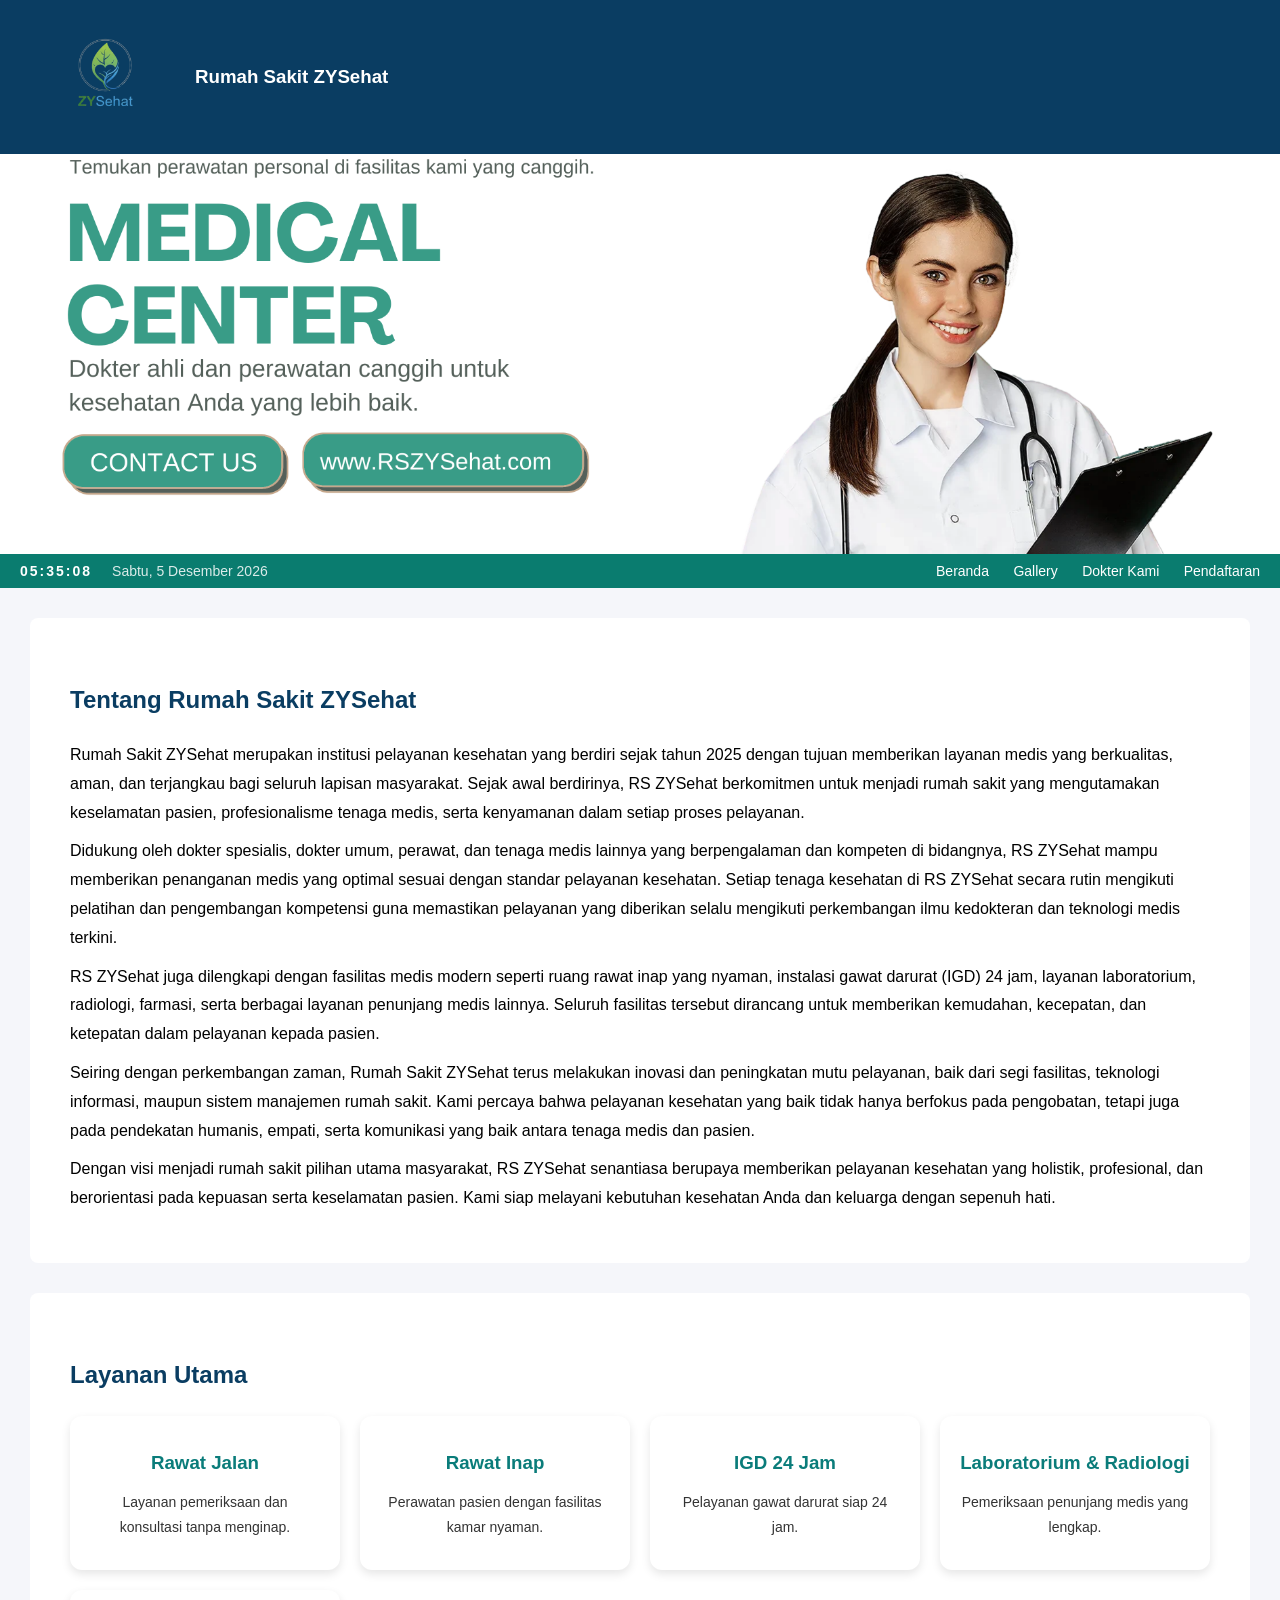
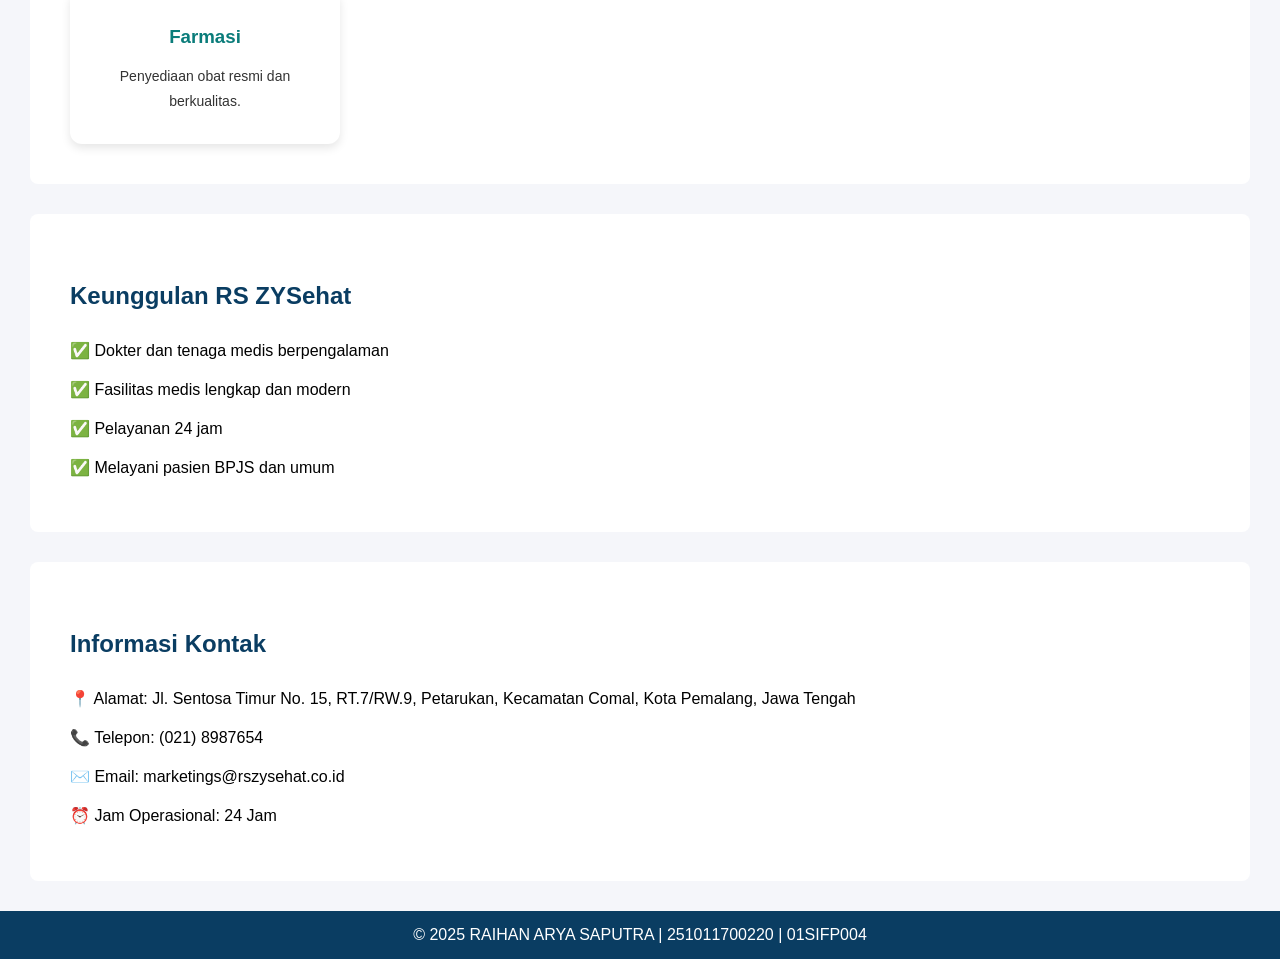
<file: index.html>
<!DOCTYPE html>
<html lang="id">
<head>
<meta charset="UTF-8">
<title>Beranda | RS ZYSehat</title>
<link rel="stylesheet" href="style.css/warna.css">
</head>
<body>

    <!-- HEADER -->
    <div class="header">
        <div class="logo">
            <img src="img/lego.png">
        </div>
        <h3>Rumah Sakit ZYSehat</h3>
    </div>

    <!-- BANNER -->
    <div class="banner"></div>

    <!-- NAVBAR -->
    <div class="top-bar">
        <div class="top-left">
            <span id="clock" class="top-clock"></span><br>
            <span id="date" class="top-date"></span>
        </div>

        <div class="top-right">
            <a href="index.html">Beranda</a>
            <a href="gallery.html">Gallery</a>
            <a href="dokter.html">Dokter Kami</a>
            <a href="pendaftaran.html">Pendaftaran</a>
        </div>
    </div>

    <!-- TENTANG -->
    <div class="section">
        <h2>Tentang Rumah Sakit ZYSehat</h2>
        <p>
            Rumah Sakit ZYSehat merupakan institusi pelayanan kesehatan yang berdiri
            sejak tahun 2025 dengan tujuan memberikan layanan medis yang berkualitas,
            aman, dan terjangkau bagi seluruh lapisan masyarakat. Sejak awal
            berdirinya, RS ZYSehat berkomitmen untuk menjadi rumah sakit yang
            mengutamakan keselamatan pasien, profesionalisme tenaga medis, serta
            kenyamanan dalam setiap proses pelayanan.
        </p>
        <p>
            Didukung oleh dokter spesialis, dokter umum, perawat, dan tenaga medis
            lainnya yang berpengalaman dan kompeten di bidangnya, RS ZYSehat mampu
            memberikan penanganan medis yang optimal sesuai dengan standar pelayanan
            kesehatan. Setiap tenaga kesehatan di RS ZYSehat secara rutin mengikuti
            pelatihan dan pengembangan kompetensi guna memastikan pelayanan yang
            diberikan selalu mengikuti perkembangan ilmu kedokteran dan teknologi
            medis terkini.
        </p>
        <p>
            RS ZYSehat juga dilengkapi dengan fasilitas medis modern seperti ruang
            rawat inap yang nyaman, instalasi gawat darurat (IGD) 24 jam, layanan
            laboratorium, radiologi, farmasi, serta berbagai layanan penunjang medis
            lainnya. Seluruh fasilitas tersebut dirancang untuk memberikan kemudahan,
            kecepatan, dan ketepatan dalam pelayanan kepada pasien.
        </p>
        <p>
            Seiring dengan perkembangan zaman, Rumah Sakit ZYSehat terus melakukan
            inovasi dan peningkatan mutu pelayanan, baik dari segi fasilitas,
            teknologi informasi, maupun sistem manajemen rumah sakit. Kami percaya
            bahwa pelayanan kesehatan yang baik tidak hanya berfokus pada pengobatan,
            tetapi juga pada pendekatan humanis, empati, serta komunikasi yang baik
            antara tenaga medis dan pasien.
        </p>
        <p>
            Dengan visi menjadi rumah sakit pilihan utama masyarakat, RS ZYSehat
            senantiasa berupaya memberikan pelayanan kesehatan yang holistik,
            profesional, dan berorientasi pada kepuasan serta keselamatan pasien.
            Kami siap melayani kebutuhan kesehatan Anda dan keluarga dengan sepenuh
            hati.
        </p>
    </div>


    <!-- LAYANAN UTAMA -->
    <div class="section">
        <h2>Layanan Utama</h2>

        <div class="layanan-container">
            <a href="rawat jalan.html" class="layanan-card">
                <h3>Rawat Jalan</h3>
                <p>Layanan pemeriksaan dan konsultasi tanpa menginap.</p>
            </a>

            <a href="rawat inap.html" class="layanan-card">
                <h3>Rawat Inap</h3>
                <p>Perawatan pasien dengan fasilitas kamar nyaman.</p>
            </a>

            <a href="igd.html" class="layanan-card">
                <h3>IGD 24 Jam</h3>
                <p>Pelayanan gawat darurat siap 24 jam.</p>
            </a>

            <a href="laboratorium.html" class="layanan-card">
                <h3>Laboratorium & Radiologi</h3>
                <p>Pemeriksaan penunjang medis yang lengkap.</p>
            </a>

            <a href="farmasi.html" class="layanan-card">
                <h3>Farmasi</h3>
                <p>Penyediaan obat resmi dan berkualitas.</p>
            </a>
        </div>
    </div>

    <!-- KEUNGGULAN -->
    <div class="section">
        <h2>Keunggulan RS ZYSehat</h2>
        <p>✅ Dokter dan tenaga medis berpengalaman</p>
        <p>✅ Fasilitas medis lengkap dan modern</p>
        <p>✅ Pelayanan 24 jam</p>
        <p>✅ Melayani pasien BPJS dan umum</p>
    </div>

    <!-- KONTAK -->
    <div class="section">
        <h2>Informasi Kontak</h2>
        <p>📍 Alamat: Jl. Sentosa Timur No. 15, RT.7/RW.9, Petarukan, Kecamatan Comal, Kota Pemalang, Jawa Tengah</p>
        <p>📞 Telepon: (021) 8987654</p>
        <p>✉️ Email: marketings@rszysehat.co.id</p>
        <p>⏰ Jam Operasional: 24 Jam</p>
    </div>

    <!-- FOOTER -->
    <div class="footer">© 2025 RAIHAN ARYA SAPUTRA | 251011700220 | 01SIFP004</div>

    <!-- JAVASCRIPT -->
    <script>
        function updateClock() {
        const now = new Date();

        let jam = now.getHours();
        let menit = now.getMinutes();
        let detik = now.getSeconds();

        jam = jam < 10 ? "0" + jam : jam;
        menit = menit < 10 ? "0" + menit : menit;
        detik = detik < 10 ? "0" + detik : detik;

        const namaHari = ["Minggu", "Senin", "Selasa", "Rabu", "Kamis", "Jumat", "Sabtu"];
        const namaBulan = [
            "Januari", "Februari", "Maret", "April", "Mei", "Juni",
            "Juli", "Agustus", "September", "Oktober", "November", "Desember"
        ];

        let hari = namaHari[now.getDay()];
        let tanggal = now.getDate();
        let bulan = namaBulan[now.getMonth()];
        let tahun = now.getFullYear();

        document.getElementById("clock").innerHTML =
            jam + ":" + menit + ":" + detik;

        document.getElementById("date").innerHTML =
            hari + ", " + tanggal + " " + bulan + " " + tahun;
        }

        setInterval(updateClock, 1000);
        updateClock();
    </script>


</body>
</html>
</file>
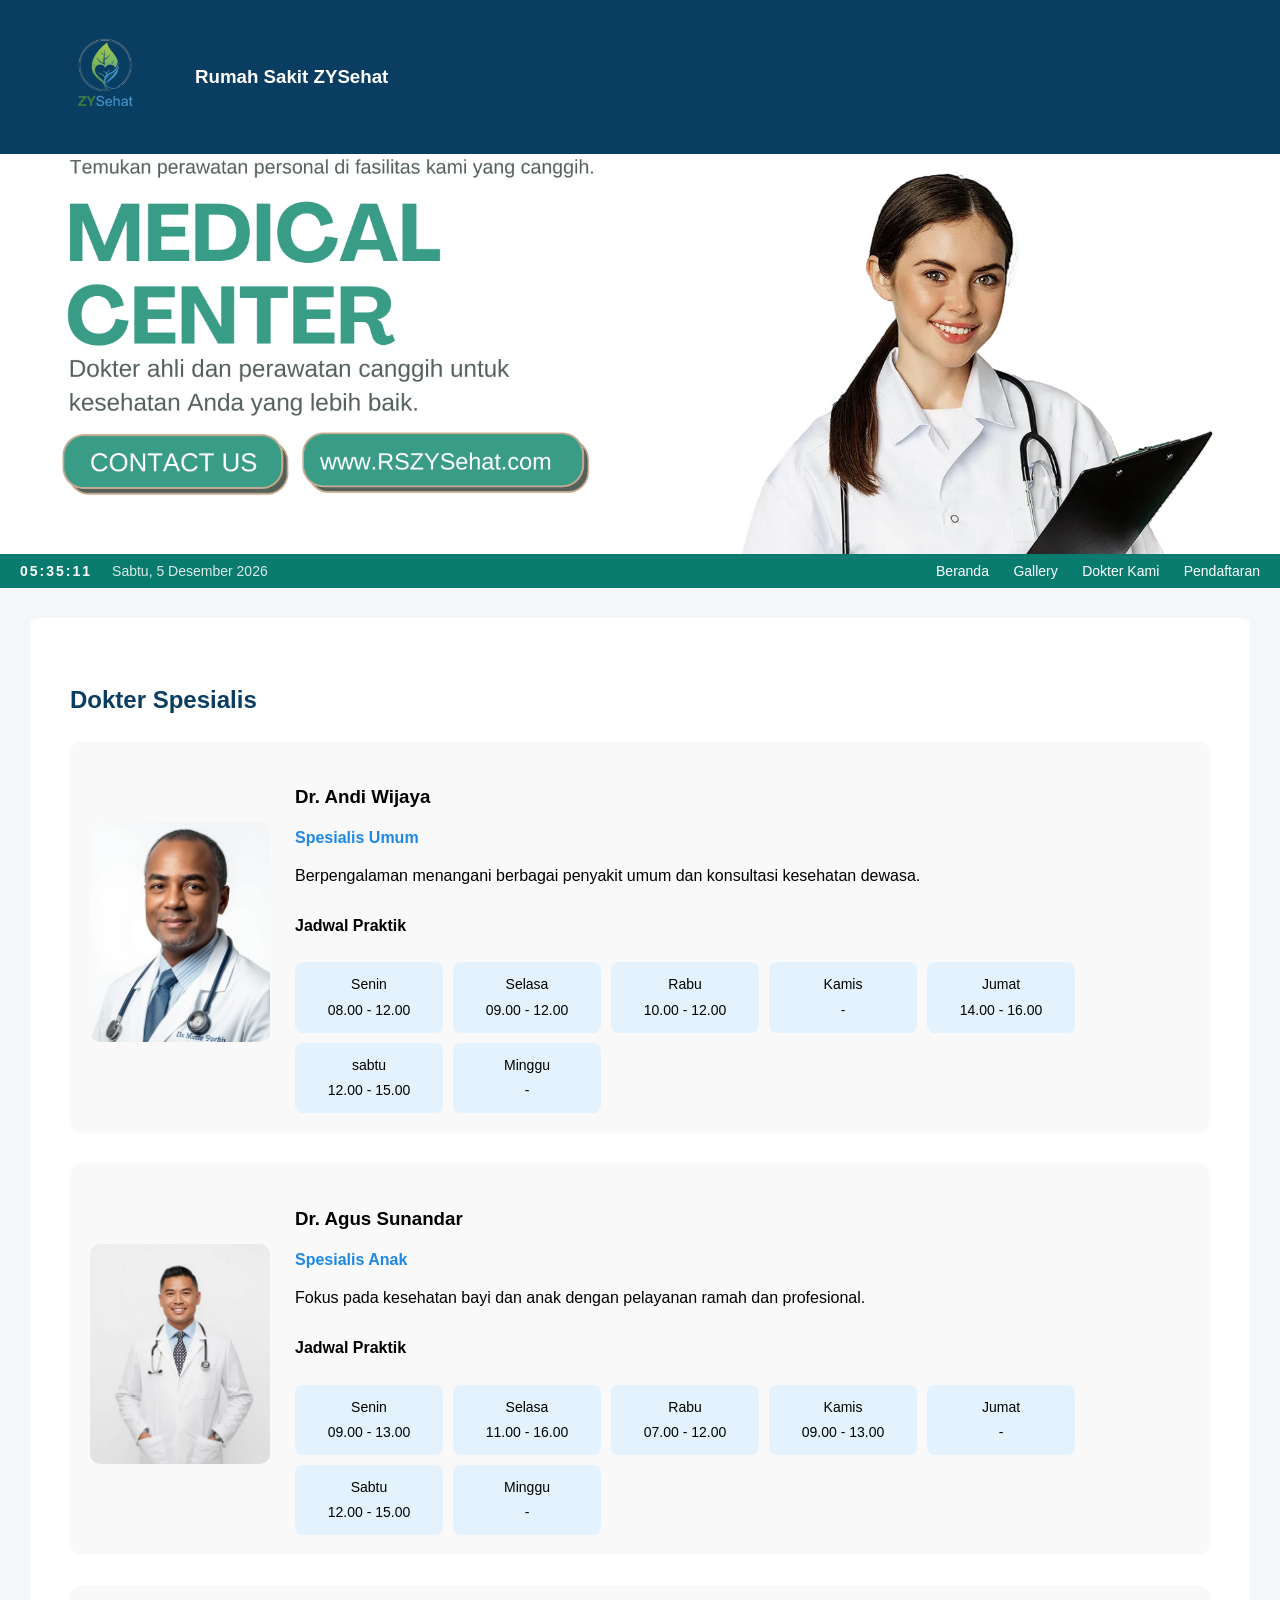
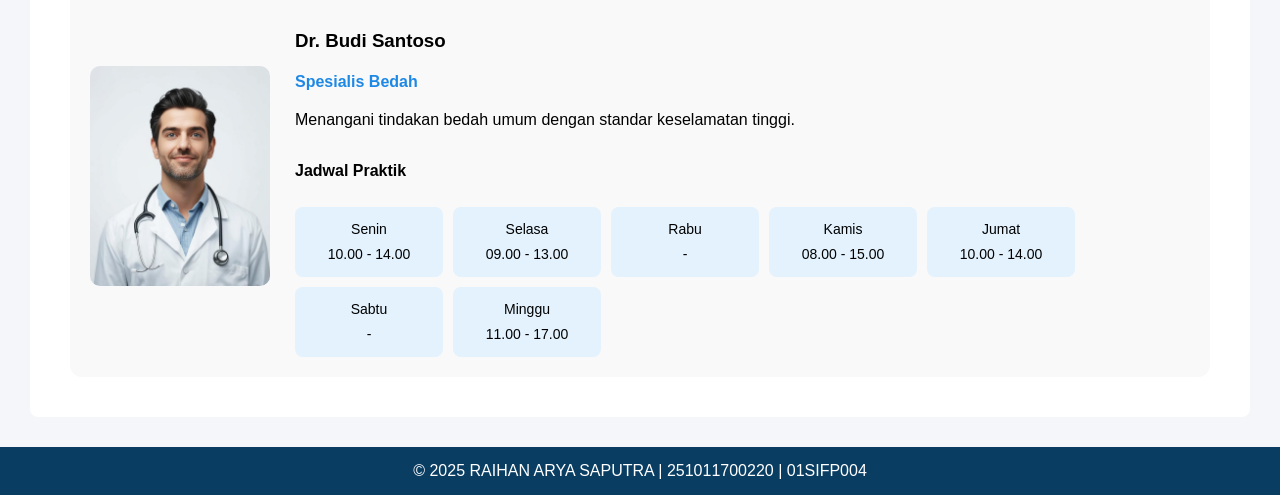
<file: dokter.html>
<!DOCTYPE html>
<html lang="id">
<head>
<meta charset="UTF-8">
<title>Layanan | RS ZYSehat</title>
<link rel="stylesheet" href="style.css/warna.css">
</head>
<body>

    <!-- HEADER -->
    <div class="header">
        <div class="logo"><img src="img/lego.png"></div>
        <h3>Rumah Sakit ZYSehat</h3>
    </div>

    <!-- BANNER -->
    <div class="banner"></div>

    <!-- NAVBAR -->
    <div class="top-bar">
        <div class="top-left">
            <span id="clock" class="top-clock"></span><br>
            <span id="date" class="top-date"></span>
        </div>

        <div class="top-right">
            <a href="index.html">Beranda</a>
            <a href="gallery.html">Gallery</a>
            <a href="dokter.html">Dokter Kami</a>
            <a href="pendaftaran.html">Pendaftaran</a>
        </div>
    </div>

    <!-- DOKTER SPESIALIS -->
    <div class="section">
        <h2>Dokter Spesialis</h2>

        <div class="dokter-list">

            <!-- Dokter 1 -->
            <div class="dokter-row">
                <div class="dokter-foto">
                    <img src="img/gambar dokter andi.jpg" alt="Dr. Andi Wijaya">
                </div>

                <div class="dokter-info">
                    <h3>Dr. Andi Wijaya</h3>
                    <p class="spesialis">Spesialis Umum</p>
                    <p class="deskripsi">
                        Berpengalaman menangani berbagai penyakit umum dan konsultasi kesehatan dewasa.
                    </p>

                    <h4>Jadwal Praktik</h4>
                    <div class="jadwal-kotak">
                        <span>Senin<br>08.00 - 12.00</span>
                        <span>Selasa<br>09.00 - 12.00</span>
                        <span>Rabu<br>10.00 - 12.00</span>
                        <span>Kamis<br>-</span>
                        <span>Jumat<br>14.00 - 16.00</span>
                        <span>sabtu<br>12.00 - 15.00</span>
                        <span>Minggu<br>-</span>
                    </div>
                </div>
            </div>

            <!-- Dokter 2 -->
            <div class="dokter-row">
                <div class="dokter-foto">
                    <img src="img/gambar dokter agus.jpg" alt="Dr. Agus Sunandar">
                </div>

                <div class="dokter-info">
                    <h3>Dr. Agus Sunandar</h3>
                    <p class="spesialis">Spesialis Anak</p>
                    <p class="deskripsi">
                        Fokus pada kesehatan bayi dan anak dengan pelayanan ramah dan profesional.
                    </p>

                    <h4>Jadwal Praktik</h4>
                    <div class="jadwal-kotak">
                        <span>Senin<br>09.00 - 13.00</span>
                        <span>Selasa<br>11.00 - 16.00</span>
                        <span>Rabu<br>07.00 - 12.00</span>
                        <span>Kamis<br>09.00 - 13.00</span>
                        <span>Jumat<br>-</span>
                        <span>Sabtu<br>12.00 - 15.00</span>
                        <span>Minggu<br>-</span>
                    </div>
                </div>
            </div>

            <!-- Dokter 3 -->
            <div class="dokter-row">
                <div class="dokter-foto">
                    <img src="img/gambar dokter budi.jpg" alt="Dr. Budi Santoso">
                </div>

                <div class="dokter-info">
                    <h3>Dr. Budi Santoso</h3>
                    <p class="spesialis">Spesialis Bedah</p>
                    <p class="deskripsi">
                        Menangani tindakan bedah umum dengan standar keselamatan tinggi.
                    </p>

                    <h4>Jadwal Praktik</h4>
                    <div class="jadwal-kotak">
                        <span>Senin<br>10.00 - 14.00</span>
                        <span>Selasa<br>09.00 - 13.00</span>
                        <span>Rabu<br>-</span>
                        <span>Kamis<br>08.00 - 15.00</span>
                        <span>Jumat<br>10.00 - 14.00</span>
                        <span>Sabtu<br>-</span>
                        <span>Minggu<br>11.00 - 17.00</span>
                    </div>
                </div>
            </div>

        </div>
    </div>

    <!-- FOOTER -->
    <div class="footer">© 2025 RAIHAN ARYA SAPUTRA | 251011700220 | 01SIFP004</div>

    <!-- JAVASCRIPT -->
    <script>
        function updateClock() {
        const now = new Date();

        let jam = now.getHours();
        let menit = now.getMinutes();
        let detik = now.getSeconds();

        jam = jam < 10 ? "0" + jam : jam;
        menit = menit < 10 ? "0" + menit : menit;
        detik = detik < 10 ? "0" + detik : detik;
        
        const namaHari = ["Minggu", "Senin", "Selasa", "Rabu", "Kamis", "Jumat", "Sabtu"];
        const namaBulan = [
            "Januari", "Februari", "Maret", "April", "Mei", "Juni",
            "Juli", "Agustus", "September", "Oktober", "November", "Desember"
        ];

        let hari = namaHari[now.getDay()];
        let tanggal = now.getDate();
        let bulan = namaBulan[now.getMonth()];
        let tahun = now.getFullYear();

        
        document.getElementById("clock").innerHTML =
            jam + ":" + menit + ":" + detik;

        document.getElementById("date").innerHTML =
            hari + ", " + tanggal + " " + bulan + " " + tahun;
        }

        setInterval(updateClock, 1000);
        updateClock();
    </script>

</body>
</html>
</file>
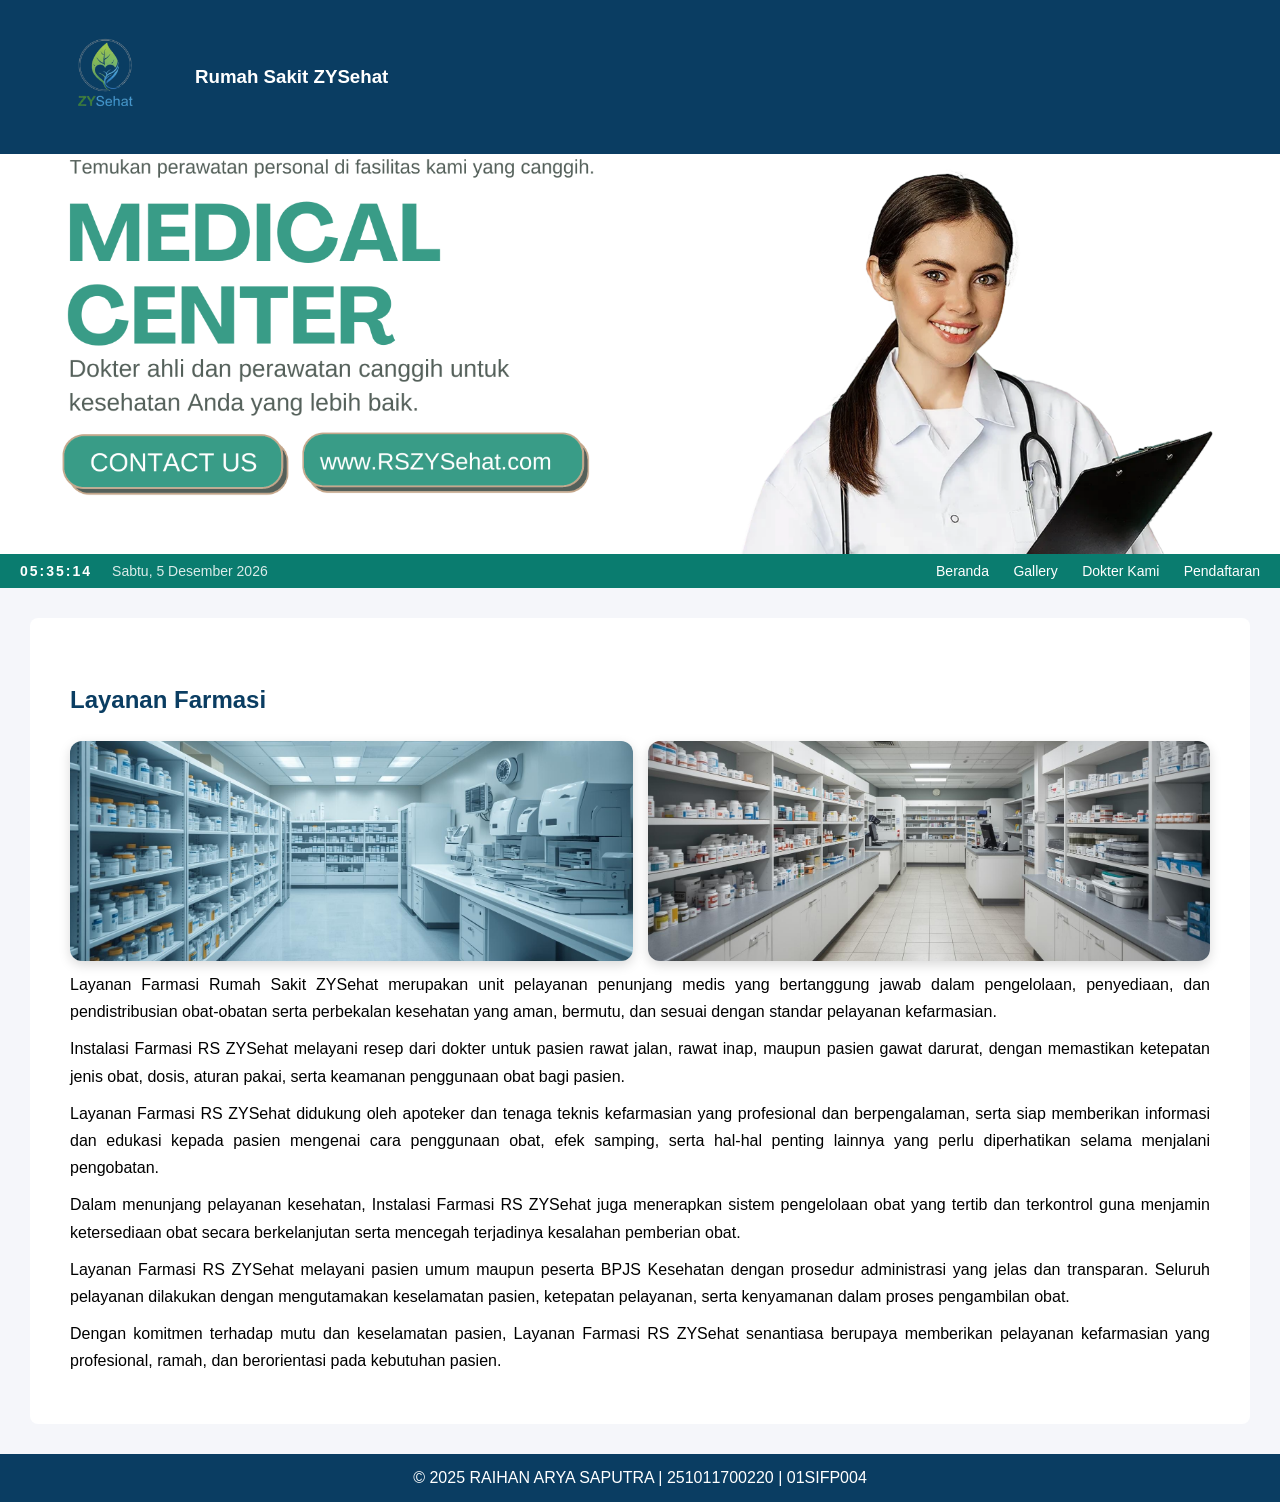
<file: farmasi.html>
<!DOCTYPE html>
<html lang="id">
<head>
<meta charset="UTF-8">
<title>Beranda | RS ZYSehat</title>
<link rel="stylesheet" href="style.css/warna.css">
</head>
<body>

    <!-- HEADER -->
    <div class="header">
        <div class="logo">
            <img src="img/lego.png">
        </div>
        <h3>Rumah Sakit ZYSehat</h3>
    </div>

    <!-- BANNER -->
    <div class="banner"></div>

    <!-- NAVBAR -->
    <div class="top-bar">
        <div class="top-left">
            <span id="clock" class="top-clock"></span><br>
            <span id="date" class="top-date"></span>
        </div>

        <div class="top-right">
            <a href="index.html">Beranda</a>
            <a href="gallery.html">Gallery</a>
            <a href="dokter.html">Dokter Kami</a>
            <a href="pendaftaran.html">Pendaftaran</a>
        </div>
    </div>

    <!-- CONTENT -->
    <div class="section farmasi">
        <h2>Layanan Farmasi</h2>

        <div class="farmasi">
            <div class="farmasi-img">
                <img src="img/gambar ruang farmasi.jpg" alt="Instalasi Farmasi RS ZYSehat">
                <img src="img/gambar ruang farmasi 2.jpg" alt="Pelayanan Farmasi RS ZYSehat">
            </div>

            <div class="farmasi-text">
                <p>
                    Layanan Farmasi Rumah Sakit ZYSehat merupakan unit pelayanan
                    penunjang medis yang bertanggung jawab dalam pengelolaan,
                    penyediaan, dan pendistribusian obat-obatan serta perbekalan
                    kesehatan yang aman, bermutu, dan sesuai dengan standar
                    pelayanan kefarmasian.
                </p>

                <p>
                    Instalasi Farmasi RS ZYSehat melayani resep dari dokter untuk
                    pasien rawat jalan, rawat inap, maupun pasien gawat darurat,
                    dengan memastikan ketepatan jenis obat, dosis, aturan pakai,
                    serta keamanan penggunaan obat bagi pasien.
                </p>

                <p>
                    Layanan Farmasi RS ZYSehat didukung oleh apoteker dan tenaga
                    teknis kefarmasian yang profesional dan berpengalaman, serta
                    siap memberikan informasi dan edukasi kepada pasien mengenai
                    cara penggunaan obat, efek samping, serta hal-hal penting
                    lainnya yang perlu diperhatikan selama menjalani pengobatan.
                </p>

                <p>
                    Dalam menunjang pelayanan kesehatan, Instalasi Farmasi RS
                    ZYSehat juga menerapkan sistem pengelolaan obat yang tertib dan
                    terkontrol guna menjamin ketersediaan obat secara berkelanjutan
                    serta mencegah terjadinya kesalahan pemberian obat.
                </p>

                <p>
                    Layanan Farmasi RS ZYSehat melayani pasien umum maupun peserta
                    BPJS Kesehatan dengan prosedur administrasi yang jelas dan
                    transparan. Seluruh pelayanan dilakukan dengan mengutamakan
                    keselamatan pasien, ketepatan pelayanan, serta kenyamanan
                    dalam proses pengambilan obat.
                </p>

                <p>
                    Dengan komitmen terhadap mutu dan keselamatan pasien, Layanan
                    Farmasi RS ZYSehat senantiasa berupaya memberikan pelayanan
                    kefarmasian yang profesional, ramah, dan berorientasi pada
                    kebutuhan pasien.
                </p>
            </div>
        </div>
    </div>

    <!-- FOOTER -->
    <div class="footer">© 2025 RAIHAN ARYA SAPUTRA | 251011700220 | 01SIFP004</div>

    <!-- JAVASCRIPT -->
   <script>
        function updateClock() {
        const now = new Date();

        let jam = now.getHours();
        let menit = now.getMinutes();
        let detik = now.getSeconds();

        jam = jam < 10 ? "0" + jam : jam;
        menit = menit < 10 ? "0" + menit : menit;
        detik = detik < 10 ? "0" + detik : detik;
        
        const namaHari = ["Minggu", "Senin", "Selasa", "Rabu", "Kamis", "Jumat", "Sabtu"];
        const namaBulan = [
            "Januari", "Februari", "Maret", "April", "Mei", "Juni",
            "Juli", "Agustus", "September", "Oktober", "November", "Desember"
        ];

        let hari = namaHari[now.getDay()];
        let tanggal = now.getDate();
        let bulan = namaBulan[now.getMonth()];
        let tahun = now.getFullYear();

        
        document.getElementById("clock").innerHTML =
            jam + ":" + menit + ":" + detik;

        document.getElementById("date").innerHTML =
            hari + ", " + tanggal + " " + bulan + " " + tahun;
        }

        setInterval(updateClock, 1000);
        updateClock();
    </script>

</body>
</html>
</file>
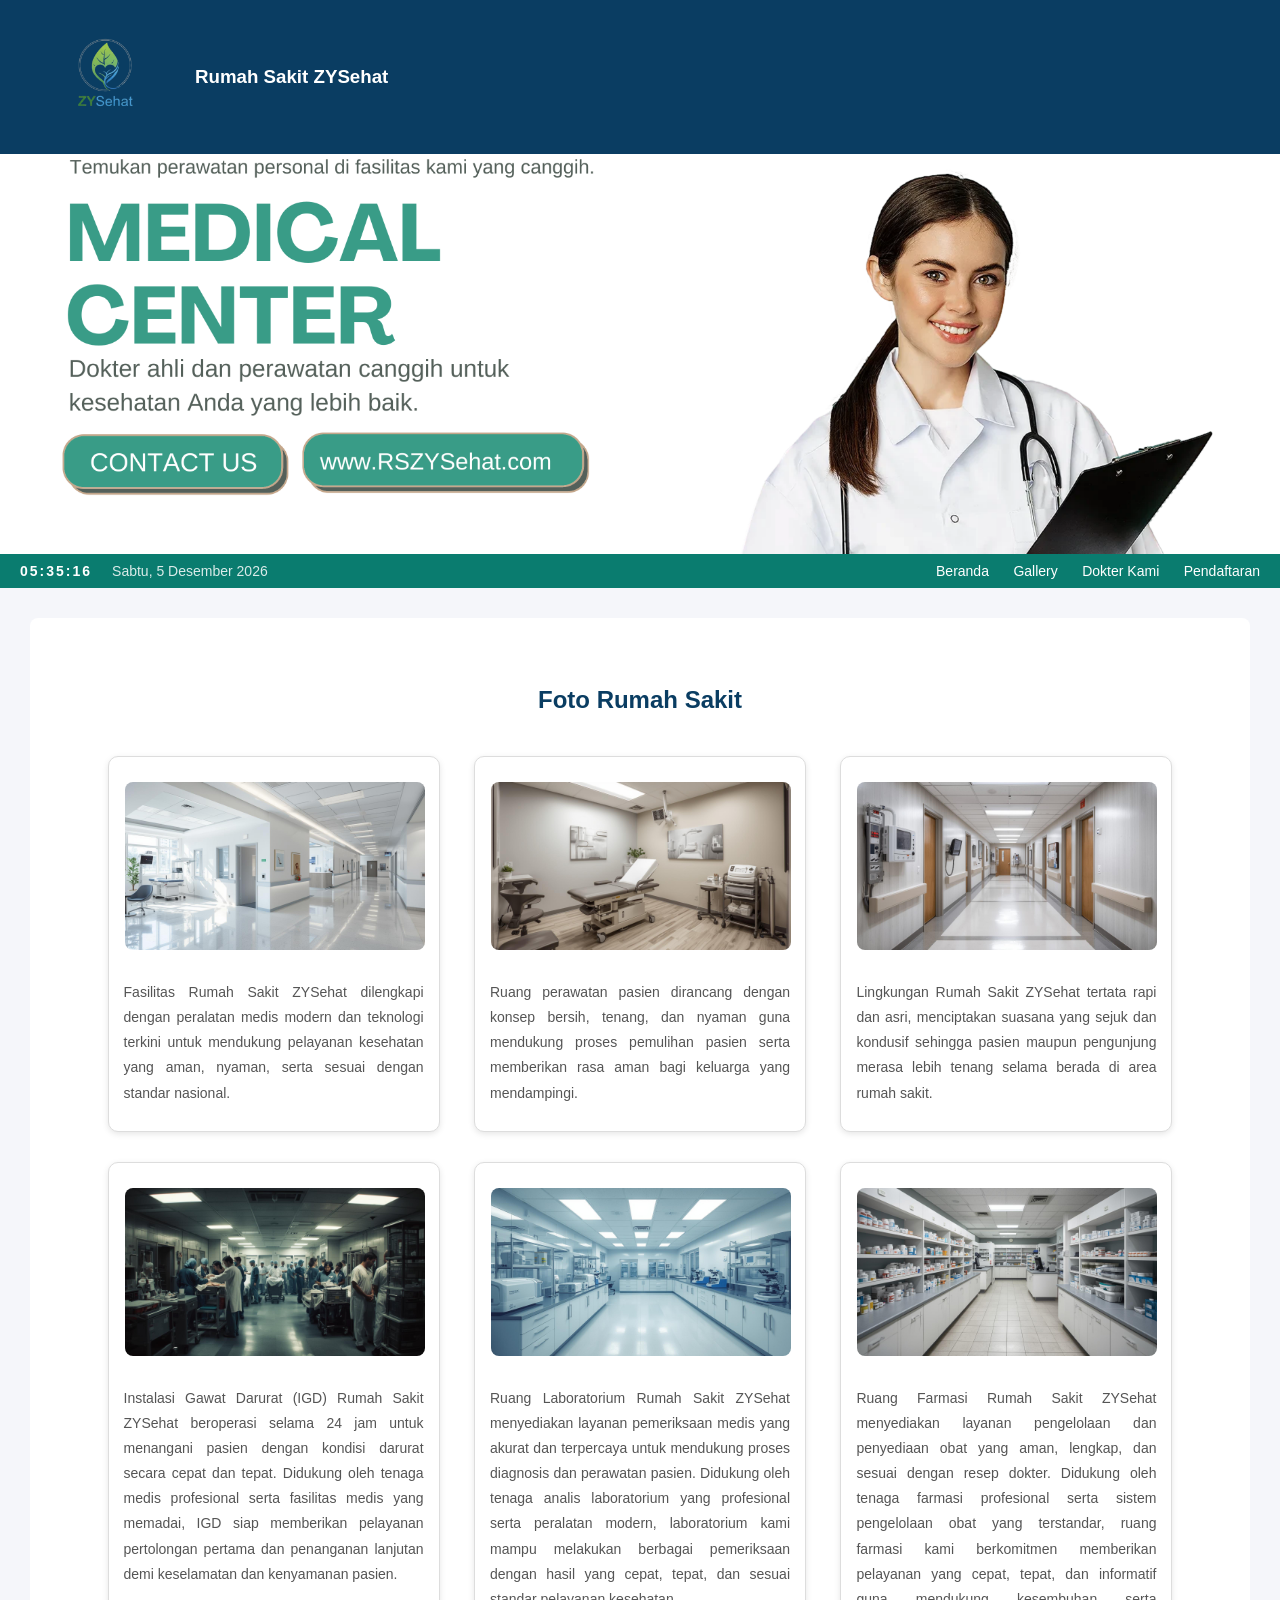
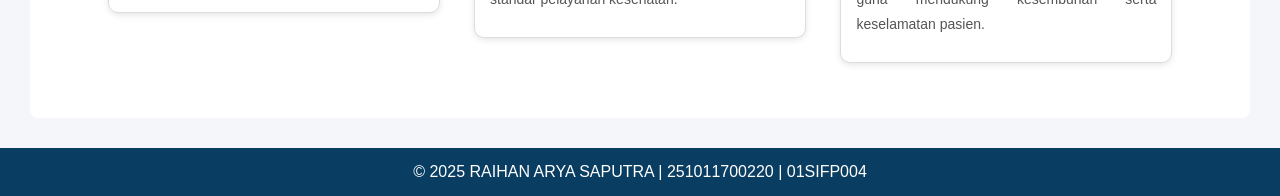
<file: gallery.html>
<!DOCTYPE html>
<html lang="id">
<head>
<meta charset="UTF-8">
<title>Gallery | RS ZYSehat</title>
<link rel="stylesheet" href="style.css/warna.css">
</head>
<body>

    <!-- HEADER -->
    <div class="header">
        <div class="logo"><img src="img/lego.png"></div>
        <h3>Rumah Sakit ZYSehat</h3>
    </div>

    <!-- BANNER -->
    <div class="banner"></div>

    <!-- NAVBAR -->
    <div class="top-bar">
        <div class="top-left">
            <span id="clock" class="top-clock"></span><br>
            <span id="date" class="top-date"></span>
        </div>

        <div class="top-right">
            <a href="index.html">Beranda</a>
            <a href="gallery.html">Gallery</a>
            <a href="dokter.html">Dokter Kami</a>
            <a href="pendaftaran.html">Pendaftaran</a>
        </div>
    </div>

    <!-- GALLERY -->
    <div class="section gallery">
        <h2>Foto Rumah Sakit</h2>

        <div class="gallery-box">
            <img src="img/gambar fasilitas.jpg">
            <p>
                Fasilitas Rumah Sakit ZYSehat dilengkapi dengan peralatan medis modern
                dan teknologi terkini untuk mendukung pelayanan kesehatan yang aman,
                nyaman, serta sesuai dengan standar nasional.
            </p>
        </div>

        <div class="gallery-box">
            <img src="img/gambar ruang perawatan.jpg">
            <p>
                Ruang perawatan pasien dirancang dengan konsep bersih, tenang,
                dan nyaman guna mendukung proses pemulihan pasien serta memberikan
                rasa aman bagi keluarga yang mendampingi.
            </p>
        </div>

        <div class="gallery-box">
            <img src="img/gambar lingkungan rumah sakit.jpg">
            <p>
                Lingkungan Rumah Sakit ZYSehat tertata rapi dan asri, menciptakan
                suasana yang sejuk dan kondusif sehingga pasien maupun pengunjung
                merasa lebih tenang selama berada di area rumah sakit.
            </p>
        </div>

        <div class="gallery-box">
            <img src="img/gambar ruang IGD 2.jpg">
            <p>
                Instalasi Gawat Darurat (IGD) Rumah Sakit ZYSehat beroperasi selama 24 jam untuk menangani pasien dengan kondisi darurat secara cepat dan tepat. Didukung oleh tenaga medis profesional serta fasilitas medis yang memadai, IGD siap memberikan pelayanan pertolongan pertama dan penanganan lanjutan demi keselamatan dan kenyamanan pasien.
            </p>
        </div>

        <div class="gallery-box">
            <img src="img/gambar laboratorium 2.jpg">
            <p>
                Ruang Laboratorium Rumah Sakit ZYSehat menyediakan layanan pemeriksaan medis yang akurat dan terpercaya untuk mendukung proses diagnosis dan perawatan pasien. Didukung oleh tenaga analis laboratorium yang profesional serta peralatan modern, laboratorium kami mampu melakukan berbagai pemeriksaan dengan hasil yang cepat, tepat, dan sesuai standar pelayanan kesehatan.
            </p>
        </div>

        <div class="gallery-box">
            <img src="img/gambar ruang farmasi 2.jpg">
            <p>
                Ruang Farmasi Rumah Sakit ZYSehat menyediakan layanan pengelolaan dan penyediaan obat yang aman, lengkap, dan sesuai dengan resep dokter. Didukung oleh tenaga farmasi profesional serta sistem pengelolaan obat yang terstandar, ruang farmasi kami berkomitmen memberikan pelayanan yang cepat, tepat, dan informatif guna mendukung kesembuhan serta keselamatan pasien.
            </p>
        </div>
    </div>

    <!-- FOOTER -->
    <div class="footer">© 2025 RAIHAN ARYA SAPUTRA | 251011700220 | 01SIFP004</div>

    <!-- JAVASCRIPT -->
    <script>
        function updateClock() {
        const now = new Date();

        let jam = now.getHours();
        let menit = now.getMinutes();
        let detik = now.getSeconds();

        jam = jam < 10 ? "0" + jam : jam;
        menit = menit < 10 ? "0" + menit : menit;
        detik = detik < 10 ? "0" + detik : detik;
        
        const namaHari = ["Minggu", "Senin", "Selasa", "Rabu", "Kamis", "Jumat", "Sabtu"];
        const namaBulan = [
            "Januari", "Februari", "Maret", "April", "Mei", "Juni",
            "Juli", "Agustus", "September", "Oktober", "November", "Desember"
        ];

        let hari = namaHari[now.getDay()];
        let tanggal = now.getDate();
        let bulan = namaBulan[now.getMonth()];
        let tahun = now.getFullYear();

        
        document.getElementById("clock").innerHTML =
            jam + ":" + menit + ":" + detik;

        document.getElementById("date").innerHTML =
            hari + ", " + tanggal + " " + bulan + " " + tahun;
        }

        setInterval(updateClock, 1000);
        updateClock();
    </script>

</body>
</html>
</file>
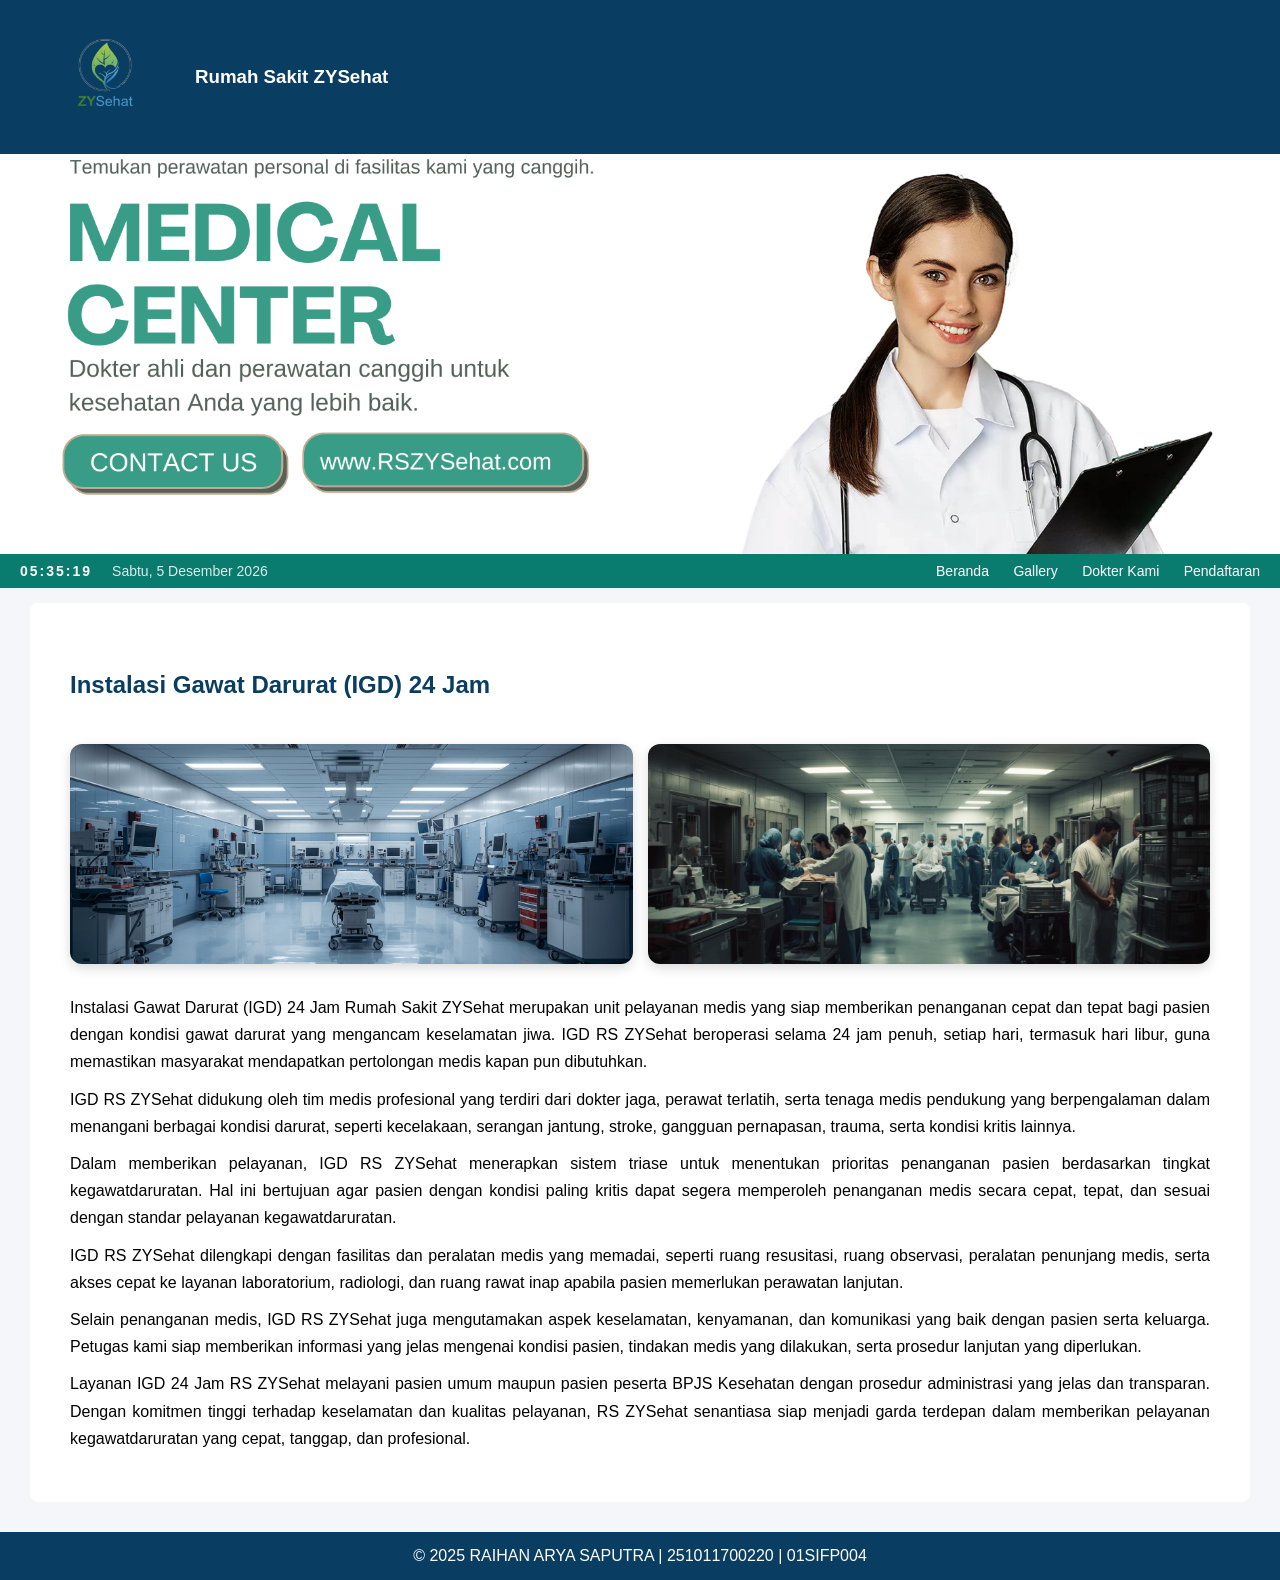
<file: IGD.html>
<!DOCTYPE html>
<html lang="id">
<head>
<meta charset="UTF-8">
<title>Beranda | RS ZYSehat</title>
<link rel="stylesheet" href="style.css/warna.css">
</head>
<body>

    <!-- HEADER -->
    <div class="header">
        <div class="logo">
            <img src="img/lego.png">
        </div>
        <h3>Rumah Sakit ZYSehat</h3>
    </div>

    <!-- BANNER -->
    <div class="banner"></div>

    <!-- NAVBAR -->
    <div class="top-bar">
        <div class="top-left">
            <span id="clock" class="top-clock"></span><br>
            <span id="date" class="top-date"></span>
        </div>

        <div class="top-right">
            <a href="index.html">Beranda</a>
            <a href="gallery.html">Gallery</a>
            <a href="dokter.html">Dokter Kami</a>
            <a href="pendaftaran.html">Pendaftaran</a>
        </div>
    </div>

    <!-- CONTENT -->
    <div class="section IGD">
        <h2>Instalasi Gawat Darurat (IGD) 24 Jam</h2>

        <div class="IGD">
            <div class="IGD-img">
                <img src="img/gambar ruang IGD.jpg" alt="IGD RS ZYSehat">
                <img src="img/gambar ruang IGD 2.jpg" alt="Pelayanan IGD 24 Jam RS ZYSehat">
            </div>

            <div class="IGD-text">
                <p>
                    Instalasi Gawat Darurat (IGD) 24 Jam Rumah Sakit ZYSehat merupakan
                    unit pelayanan medis yang siap memberikan penanganan cepat dan
                    tepat bagi pasien dengan kondisi gawat darurat yang mengancam
                    keselamatan jiwa. IGD RS ZYSehat beroperasi selama 24 jam penuh,
                    setiap hari, termasuk hari libur, guna memastikan masyarakat
                    mendapatkan pertolongan medis kapan pun dibutuhkan.
                </p>

                <p>
                    IGD RS ZYSehat didukung oleh tim medis profesional yang terdiri
                    dari dokter jaga, perawat terlatih, serta tenaga medis pendukung
                    yang berpengalaman dalam menangani berbagai kondisi darurat,
                    seperti kecelakaan, serangan jantung, stroke, gangguan pernapasan,
                    trauma, serta kondisi kritis lainnya.
                </p>

                <p>
                    Dalam memberikan pelayanan, IGD RS ZYSehat menerapkan sistem
                    triase untuk menentukan prioritas penanganan pasien berdasarkan
                    tingkat kegawatdaruratan. Hal ini bertujuan agar pasien dengan
                    kondisi paling kritis dapat segera memperoleh penanganan medis
                    secara cepat, tepat, dan sesuai dengan standar pelayanan
                    kegawatdaruratan.
                </p>

                <p>
                    IGD RS ZYSehat dilengkapi dengan fasilitas dan peralatan medis
                    yang memadai, seperti ruang resusitasi, ruang observasi,
                    peralatan penunjang medis, serta akses cepat ke layanan
                    laboratorium, radiologi, dan ruang rawat inap apabila pasien
                    memerlukan perawatan lanjutan.
                </p>

                <p>
                    Selain penanganan medis, IGD RS ZYSehat juga mengutamakan aspek
                    keselamatan, kenyamanan, dan komunikasi yang baik dengan pasien
                    serta keluarga. Petugas kami siap memberikan informasi yang jelas
                    mengenai kondisi pasien, tindakan medis yang dilakukan, serta
                    prosedur lanjutan yang diperlukan.
                </p>

                <p>
                    Layanan IGD 24 Jam RS ZYSehat melayani pasien umum maupun pasien
                    peserta BPJS Kesehatan dengan prosedur administrasi yang jelas
                    dan transparan. Dengan komitmen tinggi terhadap keselamatan dan
                    kualitas pelayanan, RS ZYSehat senantiasa siap menjadi garda
                    terdepan dalam memberikan pelayanan kegawatdaruratan yang cepat,
                    tanggap, dan profesional.
                </p>
            </div>
        </div>
    </div>

    <!-- FOOTER -->
    <div class="footer">© 2025 RAIHAN ARYA SAPUTRA | 251011700220 | 01SIFP004</div>

    <!-- JAVASCRIPT -->
    <script>
        function updateClock() {
        const now = new Date();

        let jam = now.getHours();
        let menit = now.getMinutes();
        let detik = now.getSeconds();

        jam = jam < 10 ? "0" + jam : jam;
        menit = menit < 10 ? "0" + menit : menit;
        detik = detik < 10 ? "0" + detik : detik;
        
        const namaHari = ["Minggu", "Senin", "Selasa", "Rabu", "Kamis", "Jumat", "Sabtu"];
        const namaBulan = [
            "Januari", "Februari", "Maret", "April", "Mei", "Juni",
            "Juli", "Agustus", "September", "Oktober", "November", "Desember"
        ];

        let hari = namaHari[now.getDay()];
        let tanggal = now.getDate();
        let bulan = namaBulan[now.getMonth()];
        let tahun = now.getFullYear();

        
        document.getElementById("clock").innerHTML =
            jam + ":" + menit + ":" + detik;

        document.getElementById("date").innerHTML =
            hari + ", " + tanggal + " " + bulan + " " + tahun;
        }

        setInterval(updateClock, 1000);
        updateClock();
    </script>

</body>
</html>
</file>
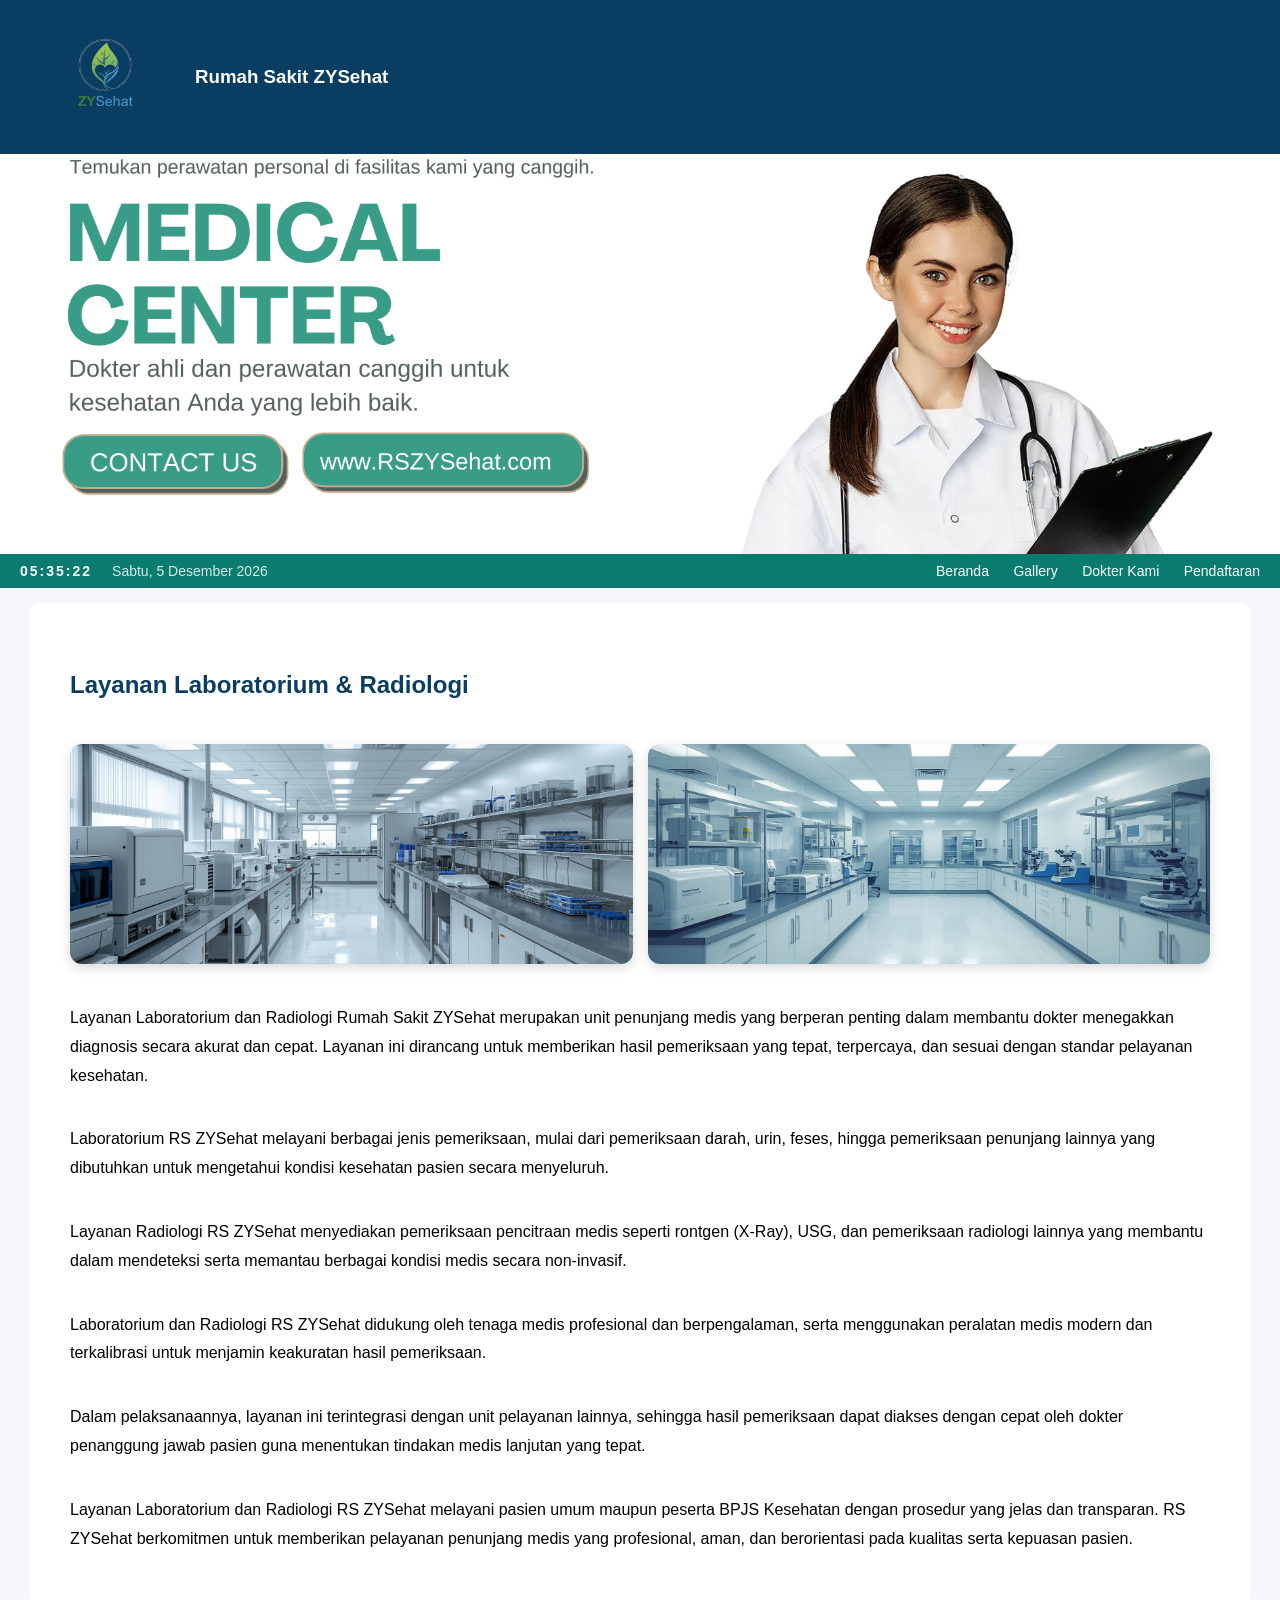
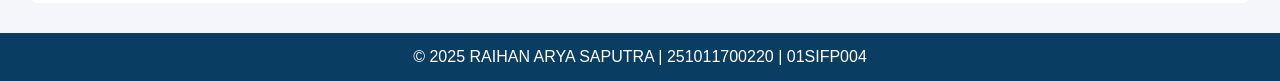
<file: laboratorium.html>
<!DOCTYPE html>
<html lang="id">
<head>
<meta charset="UTF-8">
<title>Beranda | RS ZYSehat</title>
<link rel="stylesheet" href="style.css/warna.css">
</head>
<body>

    <!-- HEADER -->
    <div class="header">
        <div class="logo">
            <img src="img/lego.png">
        </div>
        <h3>Rumah Sakit ZYSehat</h3>
    </div>

    <!-- BANNER -->
    <div class="banner"></div>

    <!-- NAVBAR -->
    <div class="top-bar">
        <div class="top-left">
            <span id="clock" class="top-clock"></span><br>
            <span id="date" class="top-date"></span>
        </div>

        <div class="top-right">
            <a href="index.html">Beranda</a>
            <a href="gallery.html">Gallery</a>
            <a href="dokter.html">Dokter Kami</a>
            <a href="pendaftaran.html">Pendaftaran</a>
        </div>
    </div>

    <!-- CONTENT -->
    <div class="section laboratorium">
        <h2>Layanan Laboratorium & Radiologi</h2>

        <div class="laboratorium">
            <div class="laboratorium-img">
                <img src="img/gambar laboratorium.jpg" alt="Laboratorium RS ZYSehat">
                <img src="img/gambar laboratorium 2.jpg" alt="Radiologi RS ZYSehat">
            </div>

            <div class="laboratorium">
                <p>
                    Layanan Laboratorium dan Radiologi Rumah Sakit ZYSehat merupakan
                    unit penunjang medis yang berperan penting dalam membantu dokter
                    menegakkan diagnosis secara akurat dan cepat. Layanan ini
                    dirancang untuk memberikan hasil pemeriksaan yang tepat,
                    terpercaya, dan sesuai dengan standar pelayanan kesehatan.
                </p>

                <p>
                    Laboratorium RS ZYSehat melayani berbagai jenis pemeriksaan,
                    mulai dari pemeriksaan darah, urin, feses, hingga pemeriksaan
                    penunjang lainnya yang dibutuhkan untuk mengetahui kondisi
                    kesehatan pasien secara menyeluruh.
                </p>

                <p>
                    Layanan Radiologi RS ZYSehat menyediakan pemeriksaan pencitraan
                    medis seperti rontgen (X-Ray), USG, dan pemeriksaan radiologi
                    lainnya yang membantu dalam mendeteksi serta memantau berbagai
                    kondisi medis secara non-invasif.
                </p>

                <p>
                    Laboratorium dan Radiologi RS ZYSehat didukung oleh tenaga medis
                    profesional dan berpengalaman, serta menggunakan peralatan
                    medis modern dan terkalibrasi untuk menjamin keakuratan hasil
                    pemeriksaan.
                </p>

                <p>
                    Dalam pelaksanaannya, layanan ini terintegrasi dengan unit
                    pelayanan lainnya, sehingga hasil pemeriksaan dapat diakses
                    dengan cepat oleh dokter penanggung jawab pasien guna
                    menentukan tindakan medis lanjutan yang tepat.
                </p>

                <p>
                    Layanan Laboratorium dan Radiologi RS ZYSehat melayani pasien
                    umum maupun peserta BPJS Kesehatan dengan prosedur yang jelas
                    dan transparan. RS ZYSehat berkomitmen untuk memberikan
                    pelayanan penunjang medis yang profesional, aman, dan
                    berorientasi pada kualitas serta kepuasan pasien.
                </p>
            </div>
        </div>
    </div>

    <!-- FOOTER -->
    <div class="footer">© 2025 RAIHAN ARYA SAPUTRA | 251011700220 | 01SIFP004</div>

    <!-- JAVASCRIPT -->
    <script>
        function updateClock() {
        const now = new Date();

        let jam = now.getHours();
        let menit = now.getMinutes();
        let detik = now.getSeconds();

        jam = jam < 10 ? "0" + jam : jam;
        menit = menit < 10 ? "0" + menit : menit;
        detik = detik < 10 ? "0" + detik : detik;
        
        const namaHari = ["Minggu", "Senin", "Selasa", "Rabu", "Kamis", "Jumat", "Sabtu"];
        const namaBulan = [
            "Januari", "Februari", "Maret", "April", "Mei", "Juni",
            "Juli", "Agustus", "September", "Oktober", "November", "Desember"
        ];

        let hari = namaHari[now.getDay()];
        let tanggal = now.getDate();
        let bulan = namaBulan[now.getMonth()];
        let tahun = now.getFullYear();

        
        document.getElementById("clock").innerHTML =
            jam + ":" + menit + ":" + detik;

        document.getElementById("date").innerHTML =
            hari + ", " + tanggal + " " + bulan + " " + tahun;
        }

        setInterval(updateClock, 1000);
        updateClock();
    </script>

</body>
</html>
</file>
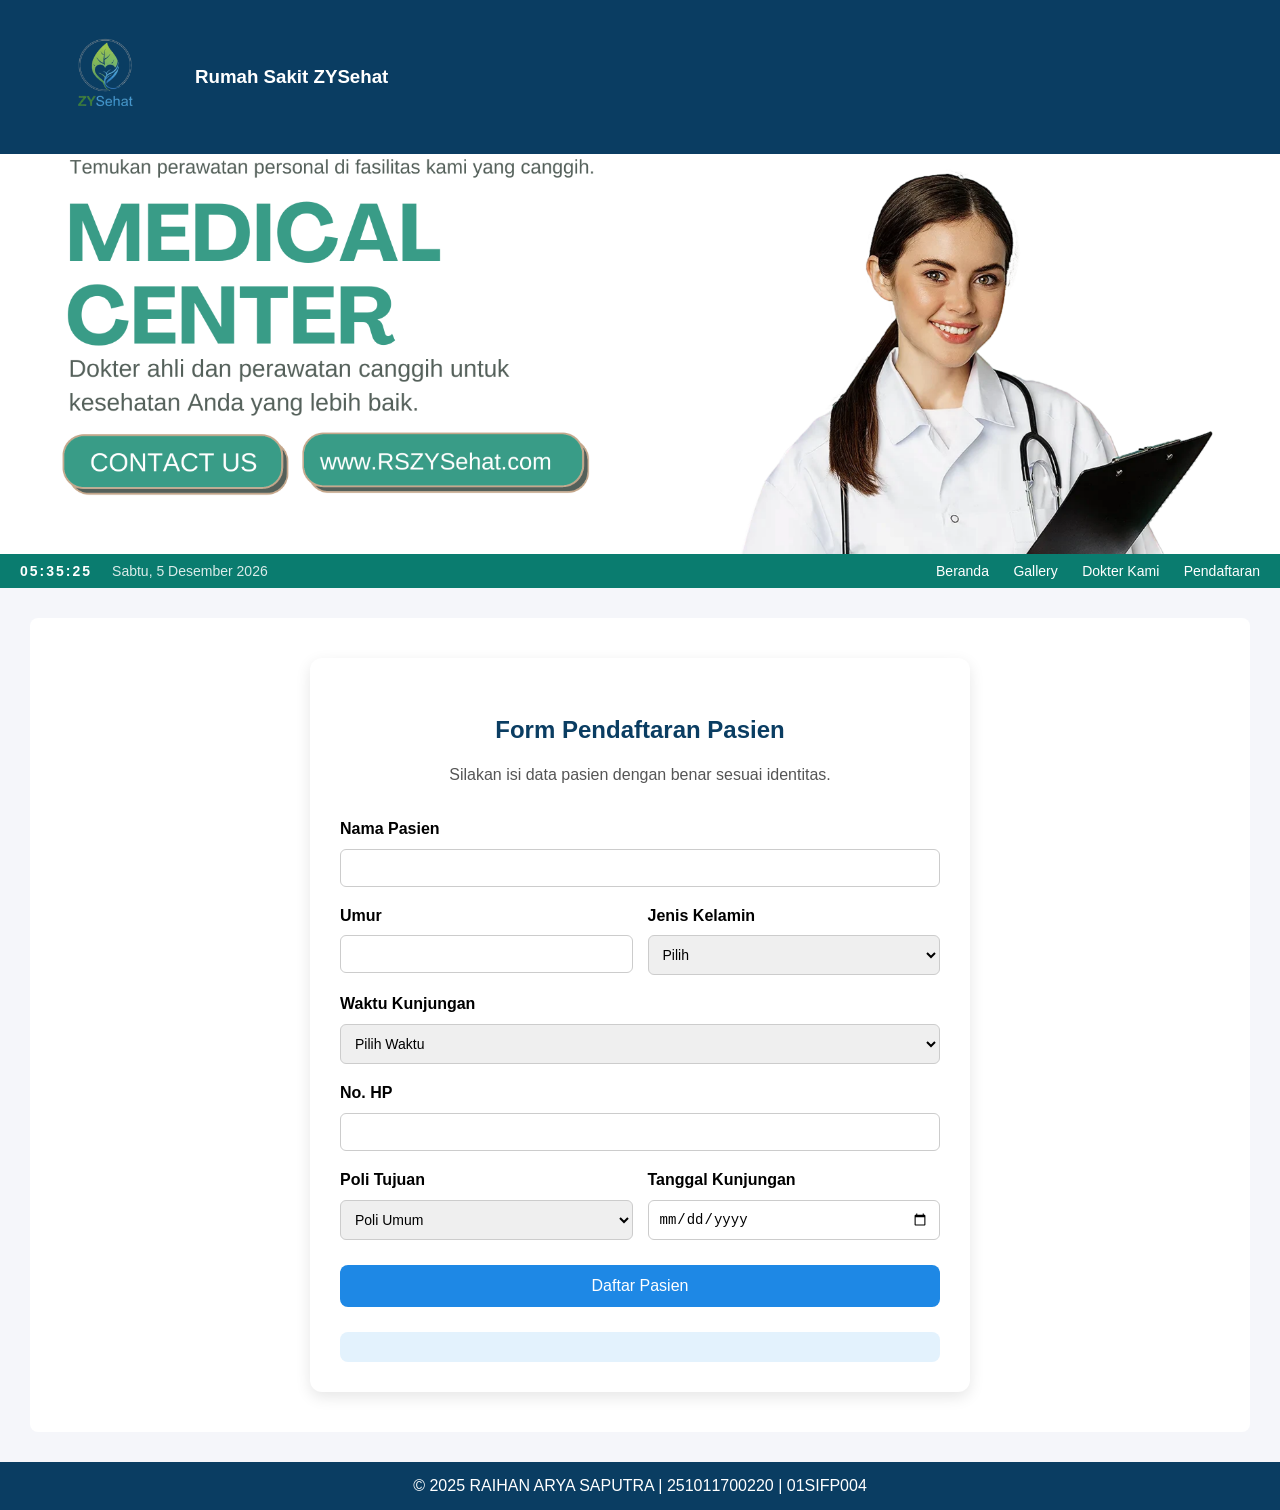
<file: pendaftaran.html>
<!DOCTYPE html>
<html lang="id">
<head>
    <meta charset="UTF-8">
    <title>Pendaftaran | RS ZYSehat</title>
    <link rel="stylesheet" href="style.css/warna.css">
</head>
<body>

    <!-- HEADER -->
    <div class="header">
        <div class="logo">
            <img src="img/lego.png" alt="Logo RS ZYSehat">
        </div>
        <h3>Rumah Sakit ZYSehat</h3>
    </div>

    <!-- BANNER -->
    <div class="banner"></div>

    <!-- NAVBAR -->
    <div class="top-bar">
        <div class="top-left">
            <span id="clock" class="top-clock"></span><br>
            <span id="date" class="top-date"></span>
        </div>

        <div class="top-right">
            <a href="index.html">Beranda</a>
            <a href="gallery.html">Gallery</a>
            <a href="dokter.html">Dokter Kami</a>
            <a href="pendaftaran.html">Pendaftaran</a>
        </div>
    </div>

    <!-- PENDAFTARAN -->
    <div class="section pendaftaran">
        <div class="form-card">
            <h2>Form Pendaftaran Pasien</h2>
            <p>Silakan isi data pasien dengan benar sesuai identitas.</p>

            <form onsubmit="daftarPasien(); return false;">
                <div class="form-group">
                    <label>Nama Pasien</label>
                    <input type="text" id="nama" required>
                </div>

                <div class="form-row">
                    <div class="form-group">
                        <label>Umur</label>
                        <input type="number" id="umur" required>
                    </div>

                    <div class="form-group">
                        <label>Jenis Kelamin</label>
                        <select id="jk" required>
                            <option value="">Pilih</option>
                            <option>Laki-laki</option>
                            <option>Perempuan</option>
                        </select>
                    </div>
                </div>

                <div class="form-group">
                    <label>Waktu Kunjungan</label>
                    <select id="waktu" required>
                        <option value="">Pilih Waktu</option>
                    </select>
                </div>


                <div class="form-group">
                    <label>No. HP</label>
                    <input type="tel" id="hp" required>
                </div>

                <div class="form-row">
                    <div class="form-group">
                        <label>Poli Tujuan</label>
                        <select id="poli" required>
                            <option>Poli Umum</option>
                            <option>Poli Anak</option>
                            <option>Poli Bedah</option>
                        </select>
                    </div>

                    <div class="form-group">
                        <label>Tanggal Kunjungan</label>
                        <input type="date" id="tanggal" required>
                    </div>
                </div>

                <button type="submit" class="btn-daftar">Daftar Pasien</button>
            </form>

            <div id="hasil" class="hasil"></div>
        </div>
    </div>


    <!-- FOOTER -->
    <div class="footer">© 2025 RAIHAN ARYA SAPUTRA | 251011700220 | 01SIFP004</div>

    <!-- JAVASCRIPT -->
    <script>
    let antrian = 1;

    const jadwalPoli = {
        "Poli Umum": ["08.00 - 12.00", "09.00 - 12.00", "10.00 - 12.00", "14.00 - 16.00", "12.00 - 15.00"],
        "Poli Anak": ["09.00 - 13.00", "11.00 - 16.00", "07.00 - 12.00", "12.00 - 15.00"],
        "Poli Bedah": ["10.00 - 14.00", "09.00 - 13.00", "08.00 - 15.00", "11.00 - 17.00"]
    };

    document.getElementById("poli").addEventListener("change", function () {
        let waktu = document.getElementById("waktu");
        waktu.innerHTML = `<option value="">Pilih Waktu</option>`;

        if (jadwalPoli[this.value]) {
            jadwalPoli[this.value].forEach(jam => {
                let option = document.createElement("option");
                option.textContent = jam;
                waktu.appendChild(option);
            });
        }
    });

    function daftarPasien() {
        document.getElementById("hasil").innerHTML = `
            <b>Pendaftaran Berhasil</b><br><br>
            Nama: ${nama.value}<br>
            Umur: ${umur.value} tahun<br>
            Jenis Kelamin: ${jk.value}<br>
            No. HP: ${hp.value}<br>
            Poli: ${poli.value}<br>
            Tanggal: ${tanggal.value}<br>
            Waktu: ${waktu.value}<br>
            Nomor Antrian: ${antrian++}<br>
            Waktu Daftar: ${new Date().toLocaleString()}
        `;
    }
        function updateClock() {
        const now = new Date();

        let jam = now.getHours();
        let menit = now.getMinutes();
        let detik = now.getSeconds();

        jam = jam < 10 ? "0" + jam : jam;
        menit = menit < 10 ? "0" + menit : menit;
        detik = detik < 10 ? "0" + detik : detik;
        
        const namaHari = ["Minggu", "Senin", "Selasa", "Rabu", "Kamis", "Jumat", "Sabtu"];
        const namaBulan = [
            "Januari", "Februari", "Maret", "April", "Mei", "Juni",
            "Juli", "Agustus", "September", "Oktober", "November", "Desember"
        ];

        let hari = namaHari[now.getDay()];
        let tanggal = now.getDate();
        let bulan = namaBulan[now.getMonth()];
        let tahun = now.getFullYear();

        
        document.getElementById("clock").innerHTML =
            jam + ":" + menit + ":" + detik;

        document.getElementById("date").innerHTML =
            hari + ", " + tanggal + " " + bulan + " " + tahun;
        }

        setInterval(updateClock, 1000);
        updateClock();
    </script>


</body>
</html>
</file>
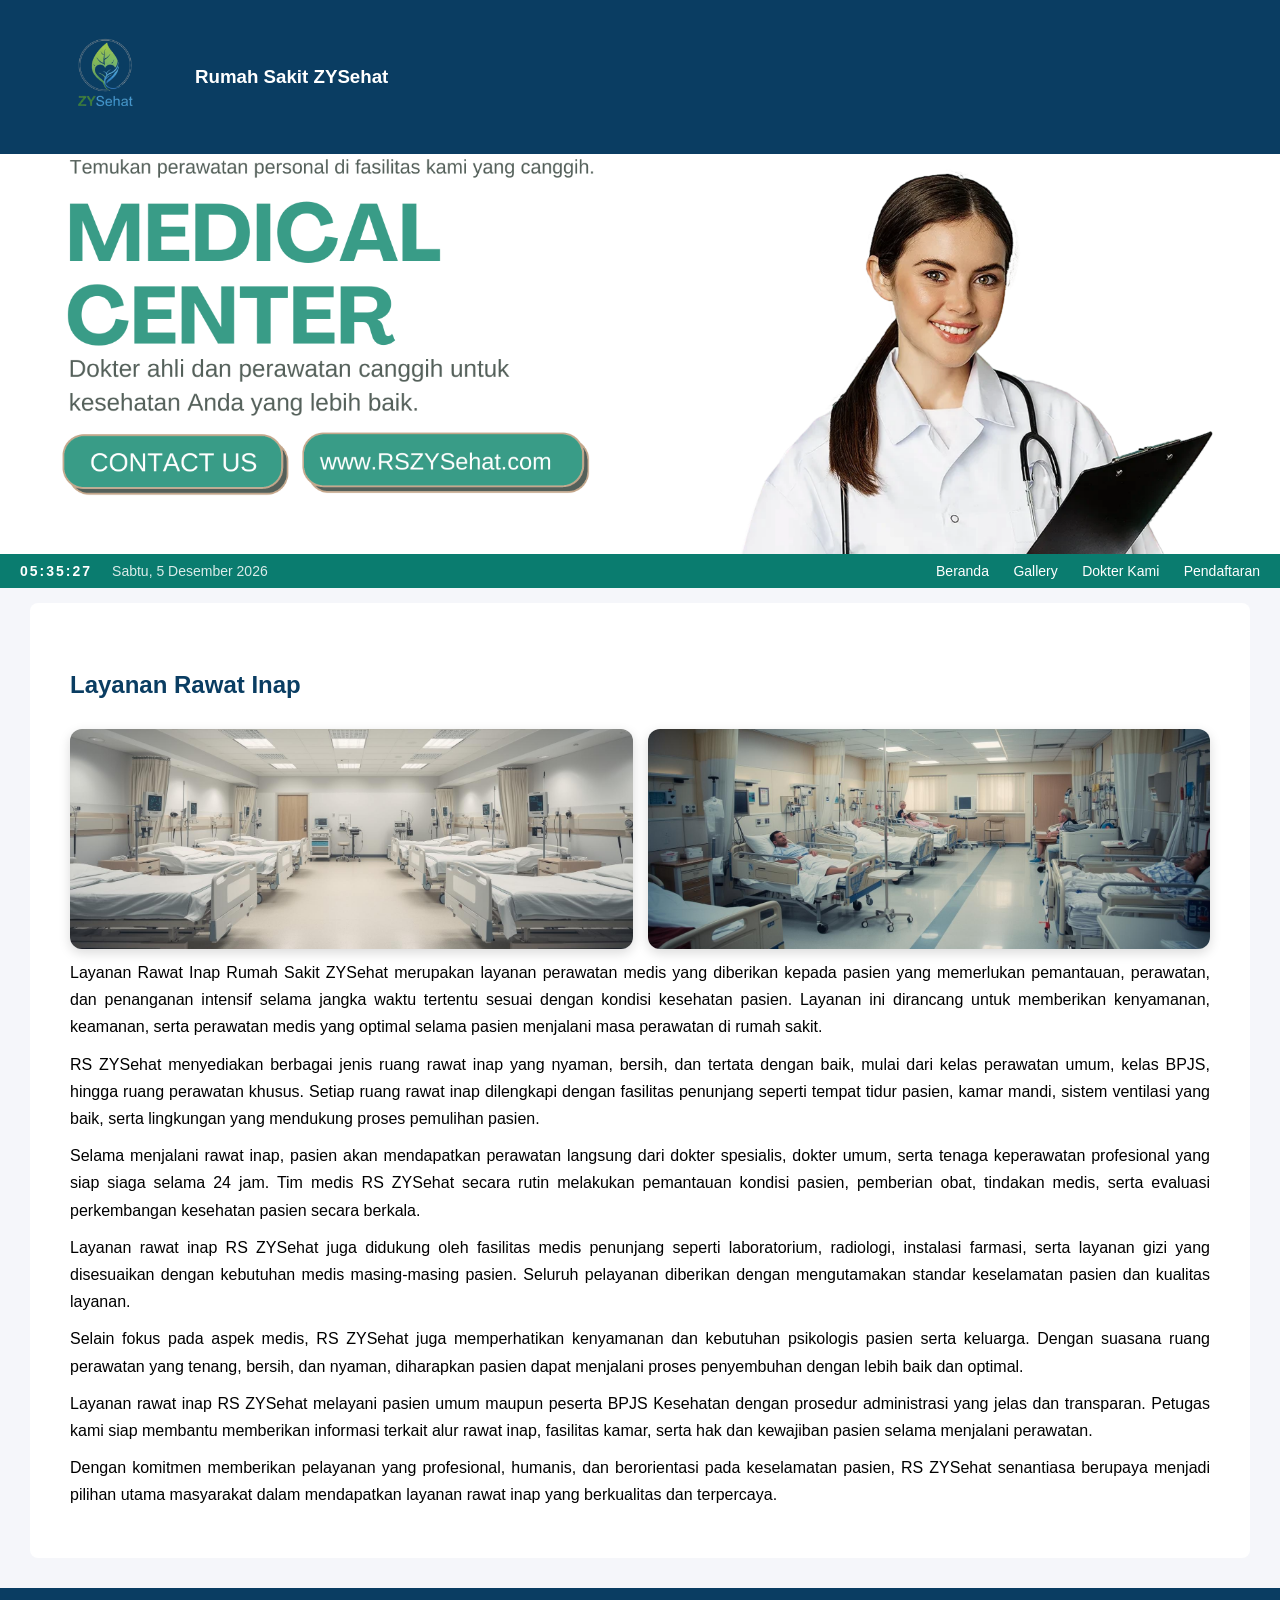
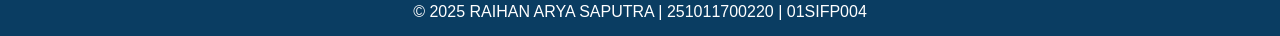
<file: rawat inap.html>
<!DOCTYPE html>
<html lang="id">
<head>
<meta charset="UTF-8">
<title>Beranda | RS ZYSehat</title>
<link rel="stylesheet" href="style.css/warna.css">
</head>
<body>

    <!-- HEADER -->
    <div class="header">
        <div class="logo">
            <img src="img/lego.png">
        </div>
        <h3>Rumah Sakit ZYSehat</h3>
    </div>

    <!-- BANNER -->
    <div class="banner"></div>

    <!-- NAVBAR -->
    <div class="top-bar">
        <div class="top-left">
            <span id="clock" class="top-clock"></span><br>
            <span id="date" class="top-date"></span>
        </div>

        <div class="top-right">
            <a href="index.html">Beranda</a>
            <a href="gallery.html">Gallery</a>
            <a href="dokter.html">Dokter Kami</a>
            <a href="pendaftaran.html">Pendaftaran</a>
        </div>
    </div>

    <!-- CONTENT -->
    <div class="section rawat-inap">
        <h2>Layanan Rawat Inap</h2>

        <div class="rawat-inap-container">
            <div class="rawat-inap-img">
                <img src="img/gambar ruang inap.jpg" alt="Ruang Rawat Inap RS ZYSehat">
                <img src="img/gambar ruang inap 2.jpg" alt="Fasilitas Rawat Inap RS ZYSehat">
            </div>

            <div class="rawat-inap-text">
                <p>
                    Layanan Rawat Inap Rumah Sakit ZYSehat merupakan layanan perawatan
                    medis yang diberikan kepada pasien yang memerlukan pemantauan,
                    perawatan, dan penanganan intensif selama jangka waktu tertentu
                    sesuai dengan kondisi kesehatan pasien. Layanan ini dirancang
                    untuk memberikan kenyamanan, keamanan, serta perawatan medis
                    yang optimal selama pasien menjalani masa perawatan di rumah sakit.
                </p>

                <p>
                    RS ZYSehat menyediakan berbagai jenis ruang rawat inap yang nyaman,
                    bersih, dan tertata dengan baik, mulai dari kelas perawatan umum,
                    kelas BPJS, hingga ruang perawatan khusus. Setiap ruang rawat inap
                    dilengkapi dengan fasilitas penunjang seperti tempat tidur pasien,
                    kamar mandi, sistem ventilasi yang baik, serta lingkungan yang
                    mendukung proses pemulihan pasien.
                </p>

                <p>
                    Selama menjalani rawat inap, pasien akan mendapatkan perawatan
                    langsung dari dokter spesialis, dokter umum, serta tenaga
                    keperawatan profesional yang siap siaga selama 24 jam. Tim medis
                    RS ZYSehat secara rutin melakukan pemantauan kondisi pasien,
                    pemberian obat, tindakan medis, serta evaluasi perkembangan
                    kesehatan pasien secara berkala.
                </p>

                <p>
                    Layanan rawat inap RS ZYSehat juga didukung oleh fasilitas medis
                    penunjang seperti laboratorium, radiologi, instalasi farmasi,
                    serta layanan gizi yang disesuaikan dengan kebutuhan medis
                    masing-masing pasien. Seluruh pelayanan diberikan dengan
                    mengutamakan standar keselamatan pasien dan kualitas layanan.
                </p>

                <p>
                    Selain fokus pada aspek medis, RS ZYSehat juga memperhatikan
                    kenyamanan dan kebutuhan psikologis pasien serta keluarga.
                    Dengan suasana ruang perawatan yang tenang, bersih, dan nyaman,
                    diharapkan pasien dapat menjalani proses penyembuhan dengan lebih
                    baik dan optimal.
                </p>

                <p>
                    Layanan rawat inap RS ZYSehat melayani pasien umum maupun peserta
                    BPJS Kesehatan dengan prosedur administrasi yang jelas dan
                    transparan. Petugas kami siap membantu memberikan informasi
                    terkait alur rawat inap, fasilitas kamar, serta hak dan kewajiban
                    pasien selama menjalani perawatan.
                </p>

                <p>
                    Dengan komitmen memberikan pelayanan yang profesional, humanis,
                    dan berorientasi pada keselamatan pasien, RS ZYSehat senantiasa
                    berupaya menjadi pilihan utama masyarakat dalam mendapatkan
                    layanan rawat inap yang berkualitas dan terpercaya.
                </p>
            </div>
        </div>
    </div>

    <!-- FOOTER -->
    <div class="footer">© 2025 RAIHAN ARYA SAPUTRA | 251011700220 | 01SIFP004</div>

    <!-- JAVACSRIPT -->
    <script>
        function updateClock() {
        const now = new Date();

        let jam = now.getHours();
        let menit = now.getMinutes();
        let detik = now.getSeconds();

        jam = jam < 10 ? "0" + jam : jam;
        menit = menit < 10 ? "0" + menit : menit;
        detik = detik < 10 ? "0" + detik : detik;
        
        const namaHari = ["Minggu", "Senin", "Selasa", "Rabu", "Kamis", "Jumat", "Sabtu"];
        const namaBulan = [
            "Januari", "Februari", "Maret", "April", "Mei", "Juni",
            "Juli", "Agustus", "September", "Oktober", "November", "Desember"
        ];

        let hari = namaHari[now.getDay()];
        let tanggal = now.getDate();
        let bulan = namaBulan[now.getMonth()];
        let tahun = now.getFullYear();

        
        document.getElementById("clock").innerHTML =
            jam + ":" + menit + ":" + detik;

        document.getElementById("date").innerHTML =
            hari + ", " + tanggal + " " + bulan + " " + tahun;
        }

        setInterval(updateClock, 1000);
        updateClock();
    </script>
    
</body>
</html>
</file>
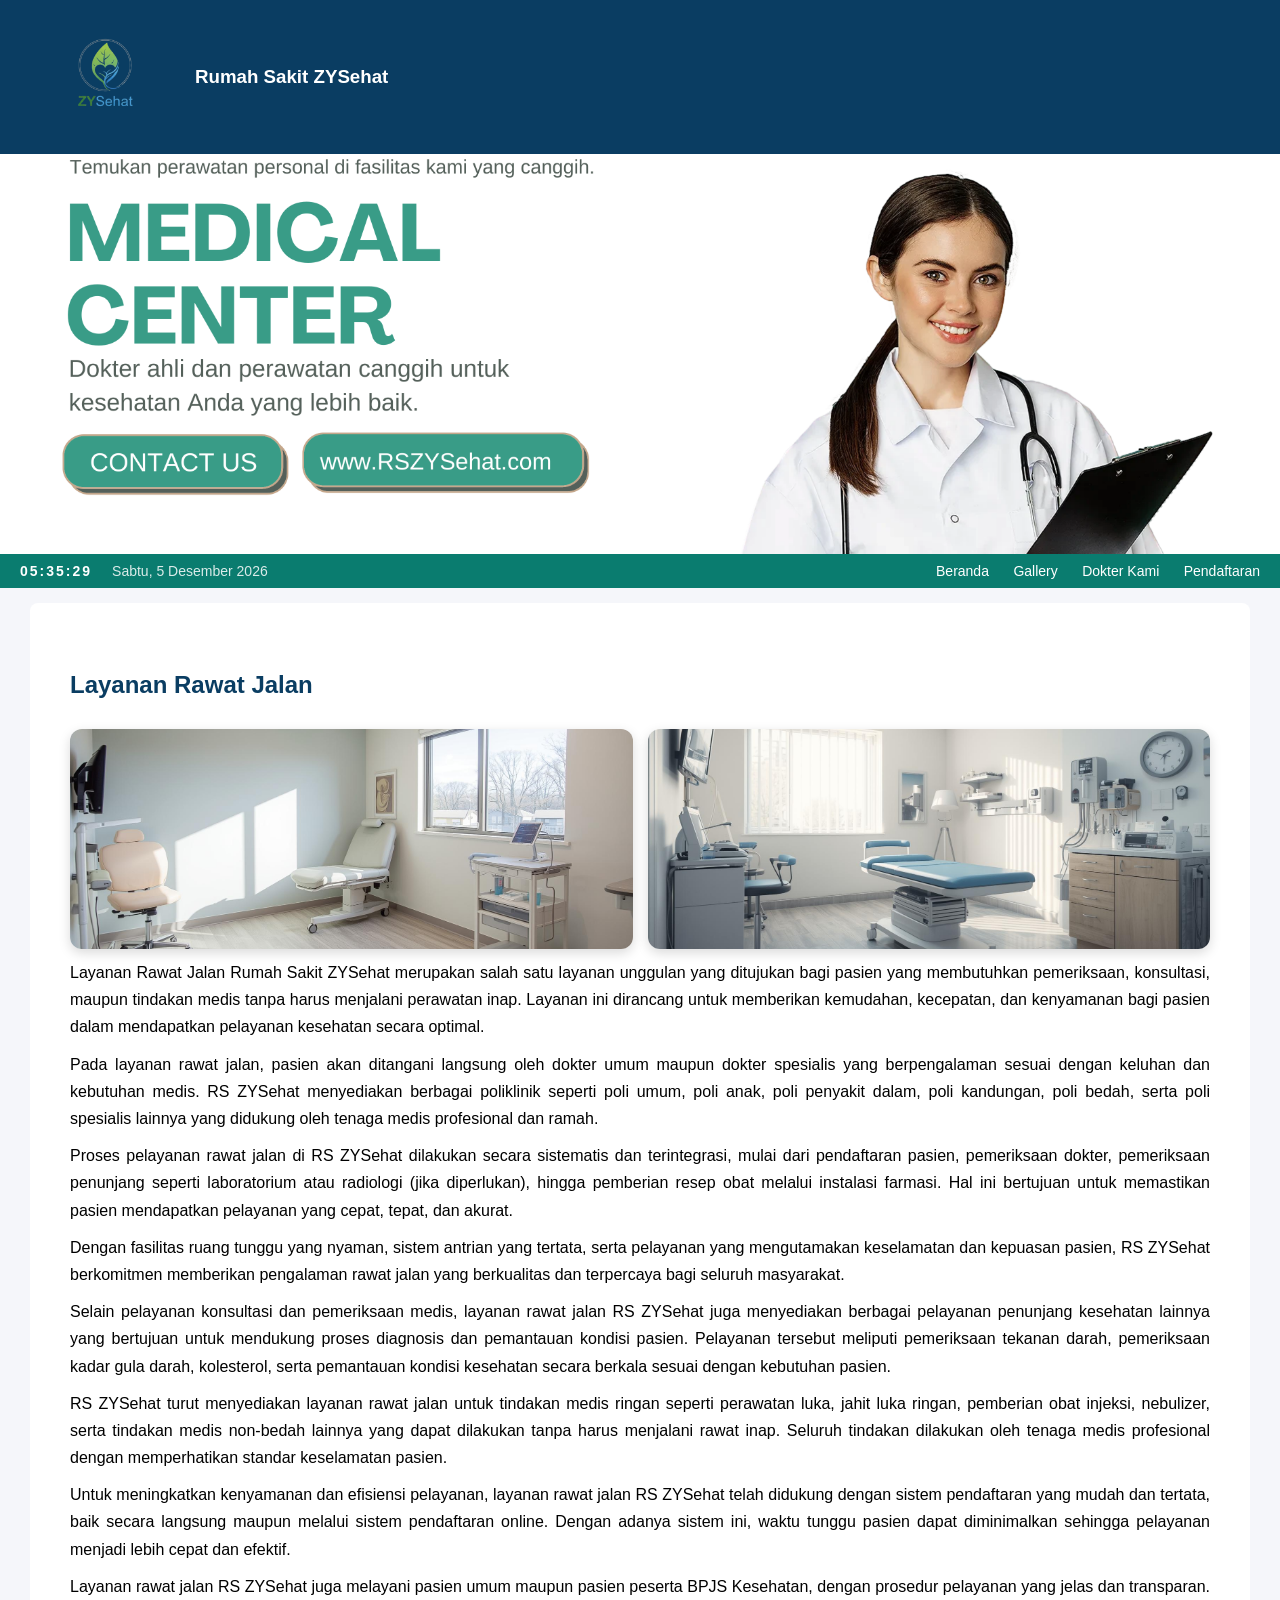
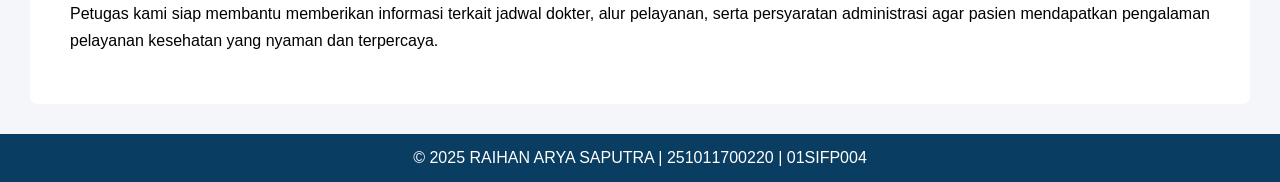
<file: rawat jalan.html>
<!DOCTYPE html>
<html lang="id">
<head>
<meta charset="UTF-8">
<title>Beranda | RS ZYSehat</title>
<link rel="stylesheet" href="style.css/warna.css">
</head>
<body>

    <!-- HEADER -->
    <div class="header">
        <div class="logo">
            <img src="img/lego.png">
        </div>
        <h3>Rumah Sakit ZYSehat</h3>
    </div>

    <!-- BANNER -->
    <div class="banner"></div>

    <!-- NAVBAR -->
    <div class="top-bar">
        <div class="top-left">
            <span id="clock" class="top-clock"></span><br>
            <span id="date" class="top-date"></span>
        </div>

        <div class="top-right">
            <a href="index.html">Beranda</a>
            <a href="gallery.html">Gallery</a>
            <a href="dokter.html">Dokter Kami</a>
            <a href="pendaftaran.html">Pendaftaran</a>
        </div>
    </div>

    <!-- CONTENT -->
    <div class="section rawat-jalan">
        <h2>Layanan Rawat Jalan</h2>

        <div class="rawat-jalan-container">
            <div class="rawat-jalan-img">
                <img src="img/gambar ruang rawat jalan.jpg" alt="Layanan Rawat Jalan RS ZYSehat">
                <img src="img/gambar ruang rawat jalan 2.jpg" alt="Pelayanan Rawat Jalan RS ZYSehat">
            </div>


            <div class="rawat-jalan-text">
                <p>
                    Layanan Rawat Jalan Rumah Sakit ZYSehat merupakan salah satu
                    layanan unggulan yang ditujukan bagi pasien yang membutuhkan
                    pemeriksaan, konsultasi, maupun tindakan medis tanpa harus
                    menjalani perawatan inap. Layanan ini dirancang untuk memberikan
                    kemudahan, kecepatan, dan kenyamanan bagi pasien dalam mendapatkan
                    pelayanan kesehatan secara optimal.
                </p>

                <p>
                    Pada layanan rawat jalan, pasien akan ditangani langsung oleh
                    dokter umum maupun dokter spesialis yang berpengalaman sesuai
                    dengan keluhan dan kebutuhan medis. RS ZYSehat menyediakan
                    berbagai poliklinik seperti poli umum, poli anak, poli penyakit
                    dalam, poli kandungan, poli bedah, serta poli spesialis lainnya
                    yang didukung oleh tenaga medis profesional dan ramah.
                </p>

                <p>
                    Proses pelayanan rawat jalan di RS ZYSehat dilakukan secara
                    sistematis dan terintegrasi, mulai dari pendaftaran pasien,
                    pemeriksaan dokter, pemeriksaan penunjang seperti laboratorium
                    atau radiologi (jika diperlukan), hingga pemberian resep obat
                    melalui instalasi farmasi. Hal ini bertujuan untuk memastikan
                    pasien mendapatkan pelayanan yang cepat, tepat, dan akurat.
                </p>

                <p>
                    Dengan fasilitas ruang tunggu yang nyaman, sistem antrian yang
                    tertata, serta pelayanan yang mengutamakan keselamatan dan
                    kepuasan pasien, RS ZYSehat berkomitmen memberikan pengalaman
                    rawat jalan yang berkualitas dan terpercaya bagi seluruh
                    masyarakat.
                </p>

                <p>
                    Selain pelayanan konsultasi dan pemeriksaan medis, layanan rawat jalan
                    RS ZYSehat juga menyediakan berbagai pelayanan penunjang kesehatan lainnya
                    yang bertujuan untuk mendukung proses diagnosis dan pemantauan kondisi
                    pasien. Pelayanan tersebut meliputi pemeriksaan tekanan darah, pemeriksaan
                    kadar gula darah, kolesterol, serta pemantauan kondisi kesehatan secara
                    berkala sesuai dengan kebutuhan pasien.
                </p>

                <p>
                    RS ZYSehat turut menyediakan layanan rawat jalan untuk tindakan medis
                    ringan seperti perawatan luka, jahit luka ringan, pemberian obat injeksi,
                    nebulizer, serta tindakan medis non-bedah lainnya yang dapat dilakukan
                    tanpa harus menjalani rawat inap. Seluruh tindakan dilakukan oleh tenaga
                    medis profesional dengan memperhatikan standar keselamatan pasien.
                </p>

                <p>
                    Untuk meningkatkan kenyamanan dan efisiensi pelayanan, layanan rawat jalan
                    RS ZYSehat telah didukung dengan sistem pendaftaran yang mudah dan tertata,
                    baik secara langsung maupun melalui sistem pendaftaran online. Dengan
                    adanya sistem ini, waktu tunggu pasien dapat diminimalkan sehingga
                    pelayanan menjadi lebih cepat dan efektif.
                </p>

                <p>
                    Layanan rawat jalan RS ZYSehat juga melayani pasien umum maupun pasien
                    peserta BPJS Kesehatan, dengan prosedur pelayanan yang jelas dan
                    transparan. Petugas kami siap membantu memberikan informasi terkait
                    jadwal dokter, alur pelayanan, serta persyaratan administrasi agar pasien
                    mendapatkan pengalaman pelayanan kesehatan yang nyaman dan terpercaya.
                </p>

            </div>
        </div>
    </div>

    <!-- FOOTER -->
    <div class="footer">© 2025 RAIHAN ARYA SAPUTRA | 251011700220 | 01SIFP004</div>

    <!-- JAVASCRIPT -->
    <script>
        function updateClock() {
        const now = new Date();

        let jam = now.getHours();
        let menit = now.getMinutes();
        let detik = now.getSeconds();

        jam = jam < 10 ? "0" + jam : jam;
        menit = menit < 10 ? "0" + menit : menit;
        detik = detik < 10 ? "0" + detik : detik;
        
        const namaHari = ["Minggu", "Senin", "Selasa", "Rabu", "Kamis", "Jumat", "Sabtu"];
        const namaBulan = [
            "Januari", "Februari", "Maret", "April", "Mei", "Juni",
            "Juli", "Agustus", "September", "Oktober", "November", "Desember"
        ];

        let hari = namaHari[now.getDay()];
        let tanggal = now.getDate();
        let bulan = namaBulan[now.getMonth()];
        let tahun = now.getFullYear();

        
        document.getElementById("clock").innerHTML =
            jam + ":" + menit + ":" + detik;

        document.getElementById("date").innerHTML =
            hari + ", " + tanggal + " " + bulan + " " + tahun;
        }

        setInterval(updateClock, 1000);
        updateClock();
    </script>
    
</body>
</html>
</file>
<file: style.css/warna.css>
body {
    margin: 0;
    font-family: Arial, sans-serif;
    background: #f5f6fa;
}

/* HEADER & LOGO */
.header {
    background: #0a3d62;
    display: flex;
    align-items: center;
    padding: 0px 30px;
    color: white;
}

.logo img {
    width: 150px;
    margin-right: 15px;
}

/*  JAM DIGITAL & NAVBAR  */
.top-bar {
    display: flex;
    align-items: center;
    justify-content: space-between;
    padding: 8px 20px;
    background-color: #0a7c6f;
}

.top-left {
    display: flex;
    align-items: center;
    gap: 10px; 
}

.top-date {
    font-size: 14px;
    opacity: 0.85;
    color: #ffffff;
}

.top-clock {
    font-size: 14px;
    font-weight: 600;
    color: #ffffff;
    letter-spacing: 2px;
}

.top-right a {
    color: #ffffff;
    text-decoration: none;
    margin-left: 20px;
    font-size: 14px;
    font-weight: 500;
}

.top-right a:hover {
    text-decoration: underline;
}

/* BANNER */    
.banner {
    background: url("../img/banner.png");
    background-size: cover;
    background-position: center;
    color: white;
    text-align: center;

    padding: 200px 0;
    width: 100%;
}


/* CONTENT/TEKS */
.section {
    background: white;
    margin: 30px;
    padding: 40px;
    border-radius: 8px;
    line-height: 1.8;
}

.section h2 {
    color: #0a3d62;
}

.section p {
    margin: 10px 0;
}

.section ul {
    list-style: none;
    padding: 0;
}

.section ul li {
    padding: 10px;
    margin-bottom: 8px;
    background: #f1f2f6;
    border-left: 5px solid #0a3d62;
    border-radius: 4px;
}

.section p span {
    font-weight: bold;
    color: #0a3d62;
}

/* GALLERY */
.gallery img {
    width: 200px;
    margin: 10px;
    border-radius: 6px;
}

.gallery {
    text-align: center;
}

.gallery-box {
    display: inline-block;
    width: 300px;
    margin: 15px;
    padding: 15px;
    border: 1px solid #ddd;
    border-radius: 10px;
    background-color: #fff;
    vertical-align: top;
    box-shadow: 0 2px 6px rgba(0,0,0,0.1);
}

.gallery-box img {
    width: 100%;
    border-radius: 8px;
    margin-left: 1px;
}

.gallery-box p {
    margin-top: 10px;
    font-size: 14px;
    color: #555;
    text-align: justify;
}

/* PENDAFTARAN */
.pendaftaran {
    display: flex;
    justify-content: center;
    margin-top: 30px;
}

.form-card {
    background: #ffffff;
    padding: 30px;
    width: 100%;
    max-width: 600px;
    border-radius: 12px;
    box-shadow: 0 5px 15px rgba(0,0,0,0.1);
}

.form-card h2 {
    text-align: center;
    margin-bottom: 10px;
}

.form-card p {
    text-align: center;
    margin-bottom: 25px;
    color: #555;
}

.form-group {
    display: flex;
    flex-direction: column;
    margin-bottom: 15px;
}

.form-group label {
    margin-bottom: 5px;
    font-weight: bold;
}

.form-group input, .form-group select {
    padding: 10px;
    border-radius: 6px;
    border: 1px solid #ccc;
    font-size: 14px;
}

.form-row {
    display: flex;
    gap: 15px;
}

.form-row, .form-group {
    flex: 1;
}

.btn-daftar {
    width: 100%;
    padding: 12px;
    margin-top: 10px;
    background: #1e88e5;
    color: #fff;
    border: none;
    border-radius: 8px;
    font-size: 16px;
    cursor: pointer;
}

.btn-daftar:hover {
    background: #1565c0;
}

/* HASIL PENDAFTARAN */
.hasil {
    margin-top: 25px;
    background: #e3f2fd;
    padding: 15px;
    border-radius: 8px;
    font-size: 14px;
}

/* FOOTER  */
.footer {
    background: #0a3d62;
    color: white;
    text-align: center;
    padding: 15px;
}

/* DOKTER SPESIALIS */
.dokter-container {
    display: flex;
    justify-content: center;
    gap: 25px;
    flex-wrap: wrap;
    margin-top: 25px;
}

.dokter-card {
    background: #ffffff;
    width: 220px;
    text-align: center;
    border-radius: 10px;
    padding: 15px;
    box-shadow: 0 8px 20px rgba(0,0,0,0.1);
    transition: 0.3s;
}

.dokter-card:hover {
    transform: translateY(-5px);
}

.dokter-card img {
    width: 100%;
    height: 220px;
    object-fit: cover;
    border-radius: 8px;
    margin-bottom: 10px;
}

.dokter-card h4 {
    color: #0a3d62;
    margin: 8px 0 5px;
}

.dokter-card p {
    font-size: 14px;
    color: #555;
    margin-bottom: 10px;
}

.dokter-list {
    display: flex;
    flex-direction: column;
    gap: 30px;
    margin-top: 20px;
}

.dokter-row {
    display: flex;
    gap: 25px;
    background: #f9f9f9;
    padding: 20px;
    border-radius: 12px;
    align-items: center;
}

.dokter-foto img {
    width: 180px;
    height: 220px;
    object-fit: cover;
    border-radius: 10px;
}

.dokter-info h3 {
    margin-bottom: 5px;
}

.spesialis {
    color: #1e88e5;
    font-weight: bold;
    margin-bottom: 8px;
}

.deskripsi {
    margin-bottom: 15px;
}

.jadwal-kotak {
    display: flex;
    gap: 10px;
    flex-wrap: wrap;
}

.jadwal-kotak span {
    background: #e3f2fd;
    padding: 10px 14px;
    border-radius: 8px;
    font-size: 14px;
    text-align: center;
    min-width: 120px;
}

/* BUTTON */
.btn-detail {
    display: inline-block;
    padding: 8px 15px;
    background: #1e3799;
    color: white;
    text-decoration: none;
    border-radius: 20px;
    font-size: 14px;
    transition: 0.3s;
}

.btn-detail:hover {
    background: #0a3d62;
}

/* Layanan Utama */
.layanan-container {
    display: grid;
    grid-template-columns: repeat(auto-fit, minmax(220px, 1fr));
    gap: 20px;
    margin-top: 20px;
}

.layanan-card {
    text-decoration: none;
    background: #ffffff;
    padding: 20px;
    border-radius: 12px;
    text-align: center;
    color: #333;
    box-shadow: 0 4px 10px rgba(0,0,0,0.1);
    transition: transform 0.3s, box-shadow 0.3s, background 0.3s;
}

.layanan-card span {
    font-size: 40px;
}

.layanan-card h3 {
    margin: 10px 0;
    color: #0a7c7a;
}

.layanan-card p {
    font-size: 14px;
}

.layanan-card:hover {
    transform: translateY(-5px);
    box-shadow: 0 6px 15px rgba(0,0,0,0.15);
    background: #e0f7f6;
}

/* gabungan layanan */

.rawat-jalan, .rawat-inap, .IGD, .laboratorium, .farmasi-container {
    display: flex;
    flex-direction: column;
    gap: 15px;           
    margin-top: 15px;
}

.rawat-jalan h2, .rawat-inap h2, .IGD h2, .laboratorium h2, .farmasi-container h2 {
    margin-bottom: 8px; 
}

.rawat-jalan-img, .rawat-inap-img, .IGD-img, .laboratorium-img, .farmasi-img {
    display: grid;
    grid-template-columns: repeat(auto-fit, minmax(260px, 1fr));
    gap: 15px;          
    margin-top: 0;    
}

.rawat-jalan-img img, .rawat-inap-img img, .IGD-img img, .laboratorium-img img, .farmasi-img img {
    width: 100%;
    height: 220px;     
    border-radius: 12px;
    box-shadow: 0 4px 12px rgba(0,0,0,0.15);
    object-fit: cover;
}


.rawat-jalan-text, .rawat-inap-text, .IGD-text, .laboratorium-text, .farmasi-text {
    text-align: justify;
    line-height: 1.7;
    margin-top: 5px;  
}
</file>
